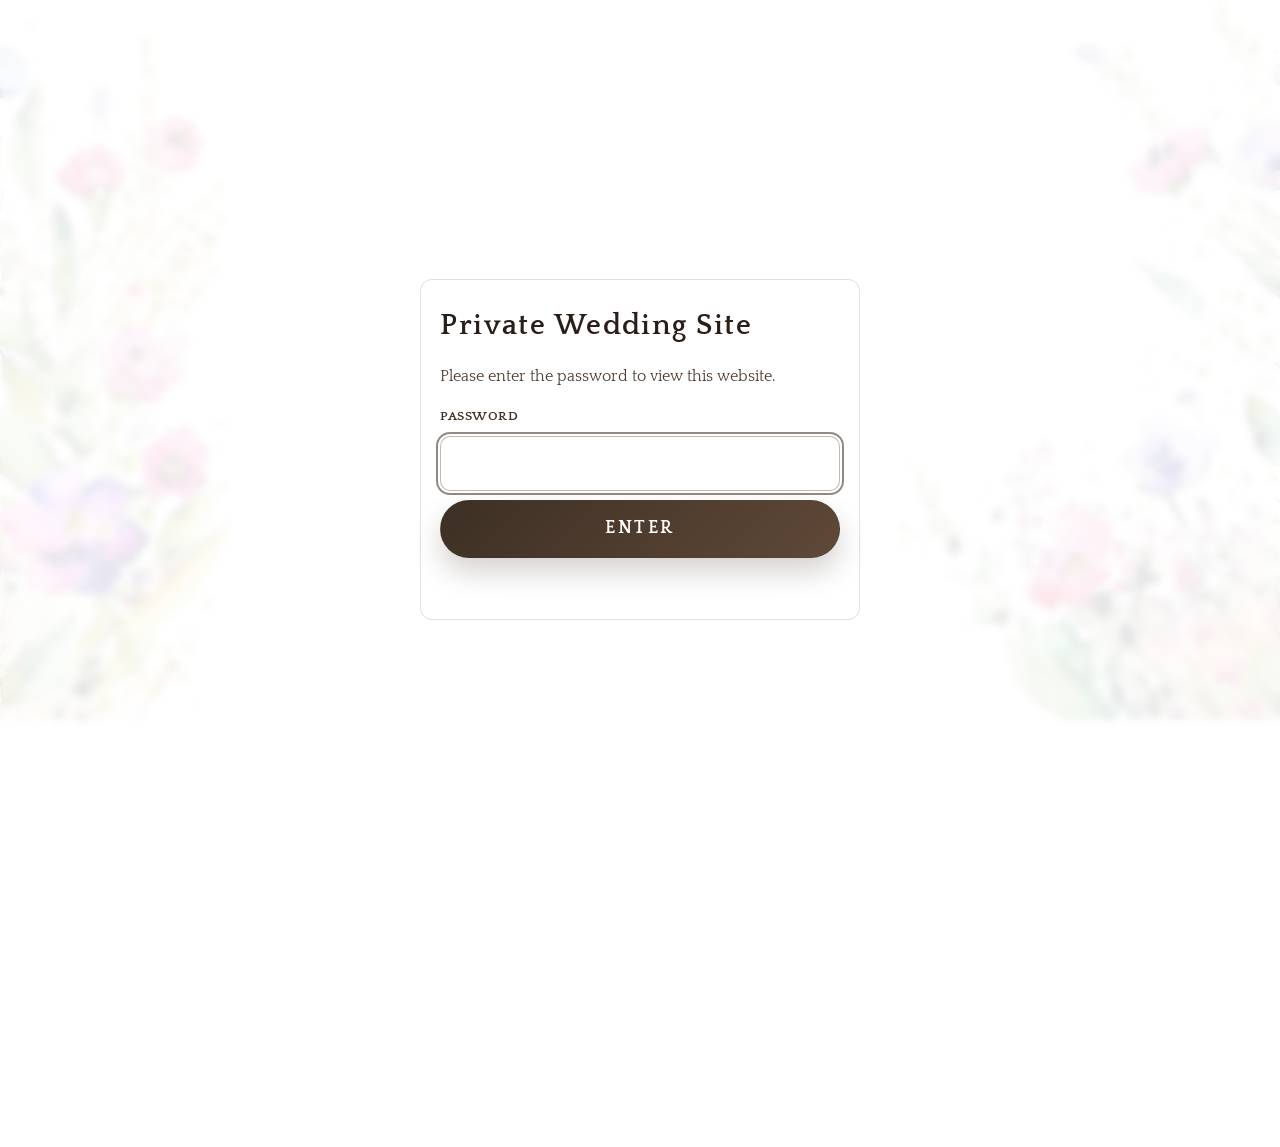
<file: index.html>
<!DOCTYPE html>
<html lang="en">
  <head>
    <meta charset="UTF-8" />
    <meta name="viewport" content="width=device-width, initial-scale=1.0" />
    <meta
      name="description"
      content="A modern wedding website for Jon and Elissa, ready to publish on GitHub Pages."
    />
    <title>Jon & Elissa | Wedding Website</title>
    <link rel="icon" href="assets/images/favicon.svg" type="image/svg+xml" />
    <link rel="preconnect" href="https://fonts.googleapis.com" />
    <link rel="preconnect" href="https://fonts.gstatic.com" crossorigin />
    <link
      href="https://fonts.googleapis.com/css2?family=Quattrocento:wght@400;700&display=swap"
      rel="stylesheet"
    />
    <link rel="stylesheet" href="assets/css/styles.css" />
  </head>
  <body>
    <script>
      document.documentElement.classList.add('auth-locked');
    </script>
    <noscript>
      <style>
        body > *:not(noscript) {
          display: none !important;
        }
      </style>
      <div class="password-gate-noscript">
        This site requires JavaScript to unlock. Please enable JavaScript and reload.
      </div>
    </noscript>
    <header class="site-header">
      <nav class="nav-bar" aria-label="Main navigation">
        <a class="brand mobile-hidden" href="index.html">Jon & Elissa</a>
        <button class="menu-toggle" aria-label="Toggle navigation" aria-expanded="false" aria-controls="primary-navigation">
          <span></span><span></span><span></span>
        </button>
        <div class="nav-links" id="primary-navigation">
          <a href="index.html">Home</a>
          <a href="https://www.zola.com/wedding/manage/guests/all" target="_blank" rel="noopener noreferrer">RSVP</a>
          <a href="travel.html">Travel</a>
          <a href="schedule.html">Schedule</a>
          <a href="registry.html">Registry</a>
          <a href="wedding-party.html">Wedding Party</a>
          <a href="our-story.html">Our Story</a>
          <a href="faq.html">FAQs</a>
        </div>
      </nav>
    </header>

    <main id="home">
      <section class="hero hero-minimal">
        <div class="hero-copy">
          <div class="hero-name-group">
            <p class="hero-intro">We welcome you to celebrate with us</p>
            <div class="hero-name-block">
              <h1 class="brand hero-name">JON</h1>
              <h1 class="brand hero-name">FRISCH</h1>
            </div>
            <p class="hero-and">and</p>
            <div class="hero-name-block">
              <h1 class="brand hero-name">ELISSA</h1>
              <h1 class="brand hero-name">BAMBERGER</h1>
            </div>
          </div>
          <p class="hero-date hero-scroll-reveal">February 27, 2028</p>
          <p class="hero-location hero-scroll-reveal">Fort Lauderdale, FL</p>
          <a class="hero-rsvp hero-scroll-reveal" href="https://www.zola.com/wedding/manage/guests/all" target="_blank" rel="noopener noreferrer">RSVP Now</a>
          <div class="countdown hero-scroll-reveal" id="countdown" aria-live="polite">
            <span class="countdown-line">0 years, 0 months, 0 days</span>
          </div>
        </div>
      </section>
    </main>

    <script src="assets/js/password-gate.js"></script>
    <script src="assets/js/main.js"></script>
  </body>
</html>
</file>
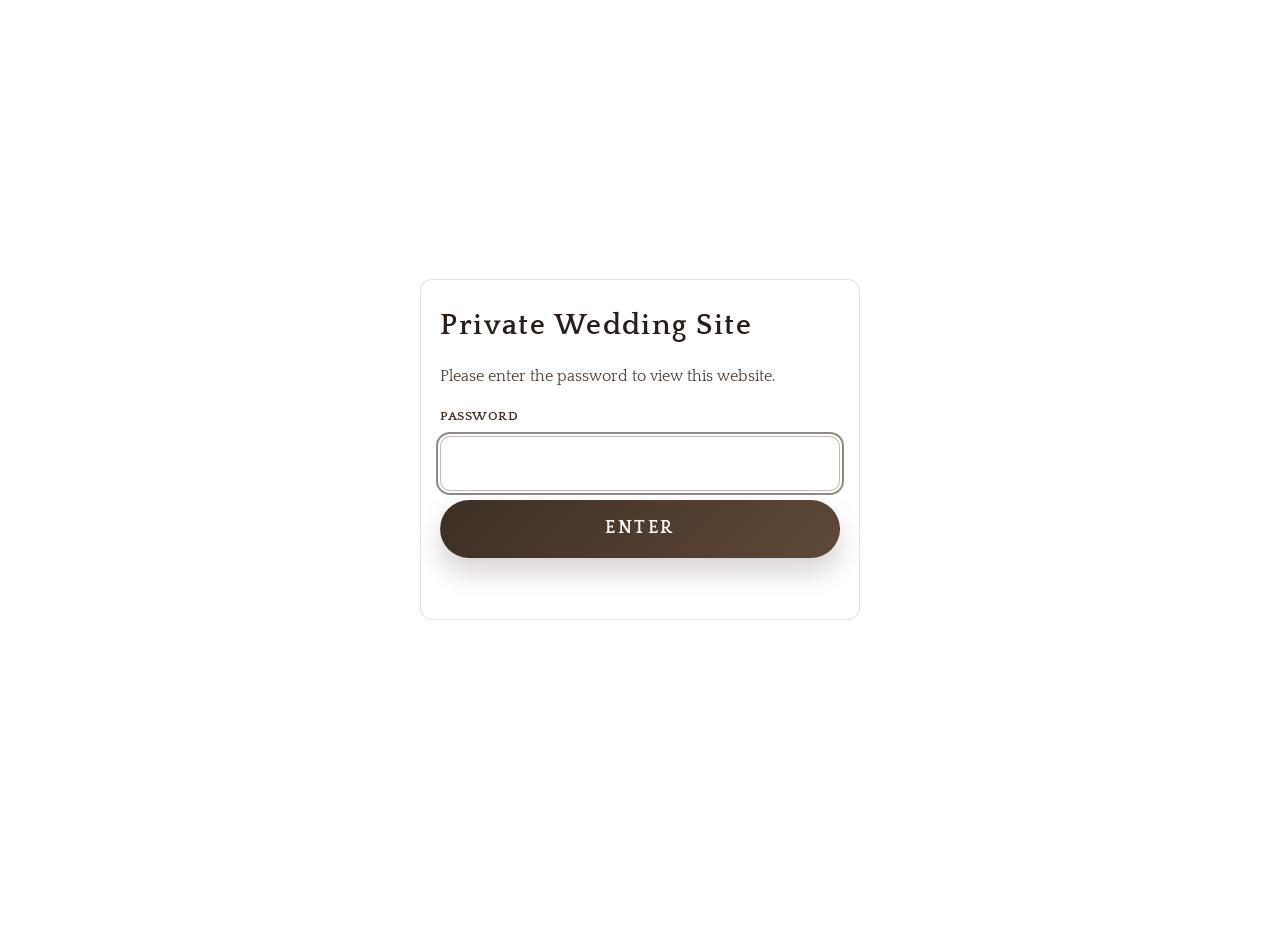
<file: faq.html>
<!DOCTYPE html>
<html lang="en">
	<head>
		<meta charset="UTF-8" />
		<meta name="viewport" content="width=device-width, initial-scale=1.0" />
		<meta
			name="description"
			content="Frequently asked questions about Jon and Elissa's wedding in Fort Lauderdale."
		/>
		<title>Jon & Elissa | FAQs</title>
		<link rel="icon" href="assets/images/favicon.svg" type="image/svg+xml" />
		<link rel="preconnect" href="https://fonts.googleapis.com" />
		<link rel="preconnect" href="https://fonts.gstatic.com" crossorigin />
		<link
			href="https://fonts.googleapis.com/css2?family=Quattrocento:wght@400;700&display=swap"
			rel="stylesheet"
		/>
		<link rel="stylesheet" href="assets/css/styles.css" />
	</head>
	<body class="faq-page">
		<script>
			document.documentElement.classList.add('auth-locked');
		</script>
		<noscript>
			<style>
				body > *:not(noscript) {
					display: none !important;
				}
			</style>
			<div class="password-gate-noscript">
				This site requires JavaScript to unlock. Please enable JavaScript and reload.
			</div>
		</noscript>
		<header class="site-header">
			<nav class="nav-bar" aria-label="Main navigation">
				<a class="brand mobile-hidden" href="index.html">Jon & Elissa</a>
				<button class="menu-toggle" aria-label="Toggle navigation" aria-expanded="false" aria-controls="primary-navigation">
					<span></span><span></span><span></span>
				</button>
				<div class="nav-links" id="primary-navigation">
					<a href="index.html">Home</a>
					<a href="https://www.zola.com/wedding/manage/guests/all" target="_blank" rel="noopener noreferrer">RSVP</a>
					<a href="travel.html">Travel</a>
          			<a href="schedule.html">Schedule</a>
					<a href="registry.html">Registry</a>
					<a href="wedding-party.html">Wedding Party</a>
					<a href="our-story.html">Our Story</a>
					<a class="active" href="faq.html" aria-current="page">FAQs</a>
				</div>
			</nav>
		</header>

		<main>
			<section class="faq-layout" aria-labelledby="faq-title">
				<header class="faq-header travel-animate-right">
					<p class="faq-eyebrow">A few helpful details</p>
					<h1 id="faq-title" class="faq-title">Frequently Asked Questions</h1>
					<p class="faq-intro">Everything you need to know for celebrating with us in Fort Lauderdale.</p>
				</header>

				<div class="faq-groups">
					<section class="faq-group travel-animate-left" aria-labelledby="faq-weekend-title">
						<h2 id="faq-weekend-title" class="faq-group-title">The weekend</h2>
						<details class="faq-item">
							<summary>When and where is the wedding?</summary>
							<p>We will celebrate on Sunday, February 27, 2028, in Fort Lauderdale, Florida. See the <a href="schedule.html">schedule</a> for the full day-of timeline and venue details.</p>
						</details>
						<details class="faq-item">
							<summary>What should I wear?</summary>
							<p>Cocktail attire is recommended. Choose lightweight fabrics for Florida's warm February days, and bring a light layer for cooler evenings.</p>
						</details>
						<details class="faq-item">
							<summary>Are children invited?</summary>
							<p>Yes, children are invited! We will also be offering a daycare service during the celebration for families who would like to use it.</p>
						</details>
					</section>

					<section class="faq-group travel-animate-right" aria-labelledby="faq-travel-title">
						<h2 id="faq-travel-title" class="faq-group-title">Travel &amp; logistics</h2>
						<details class="faq-item">
							<summary>Which airport should I fly into?</summary>
							<p>Fort Lauderdale-Hollywood International Airport (FLL) is the closest option, about 15 minutes from the venue. Miami International Airport (MIA) is a good backup and is about a 45-minute ride away. Visit <a href="travel.html">Travel</a> for booking links and hotel information.</p>
						</details>
						<details class="faq-item">
							<summary>Where should I stay?</summary>
							<p>We recommend the Fort Lauderdale Marriott Harbor Beach Resort &amp; Spa as a convenient home base for the weekend. You can find booking and directions on the <a href="travel.html">Travel</a> page.</p>
						</details>
						<details class="faq-item">
							<summary>How do I get to the venue?</summary>
							<p>Uber and Lyft are readily available throughout South Florida, making rideshare an easy option from either airport to the venue.</p>
						</details>
					</section>

					<section class="faq-group travel-animate-left" aria-labelledby="faq-rsvp-title">
						<h2 id="faq-rsvp-title" class="faq-group-title">RSVP &amp; gifts</h2>
						<details class="faq-item">
							<summary>How do I RSVP?</summary>
							<p>Please RSVP through our <a href="https://www.zola.com/wedding/manage/guests/all" target="_blank" rel="noopener noreferrer">Zola guest page</a>. We would appreciate your response as soon as you can.</p>
						</details>
						<details class="faq-item">
							<summary>Can I bring a plus-one?</summary>
							<p>Yes, plus-ones are welcome. Please notify Jon or Elissa ahead of time so we can plan accordingly.</p>
						</details>
						<details class="faq-item">
							<summary>Where are you registered?</summary>
							<p>Our registry details will be shared through our Zola guest page. Your presence is the best gift, and we are grateful for your thoughtfulness.</p>
						</details>
					</section>
				</div>
			</section>
		</main>

		<script src="assets/js/password-gate.js"></script>
		<script src="assets/js/main.js"></script>
	</body>
</html>
</file>
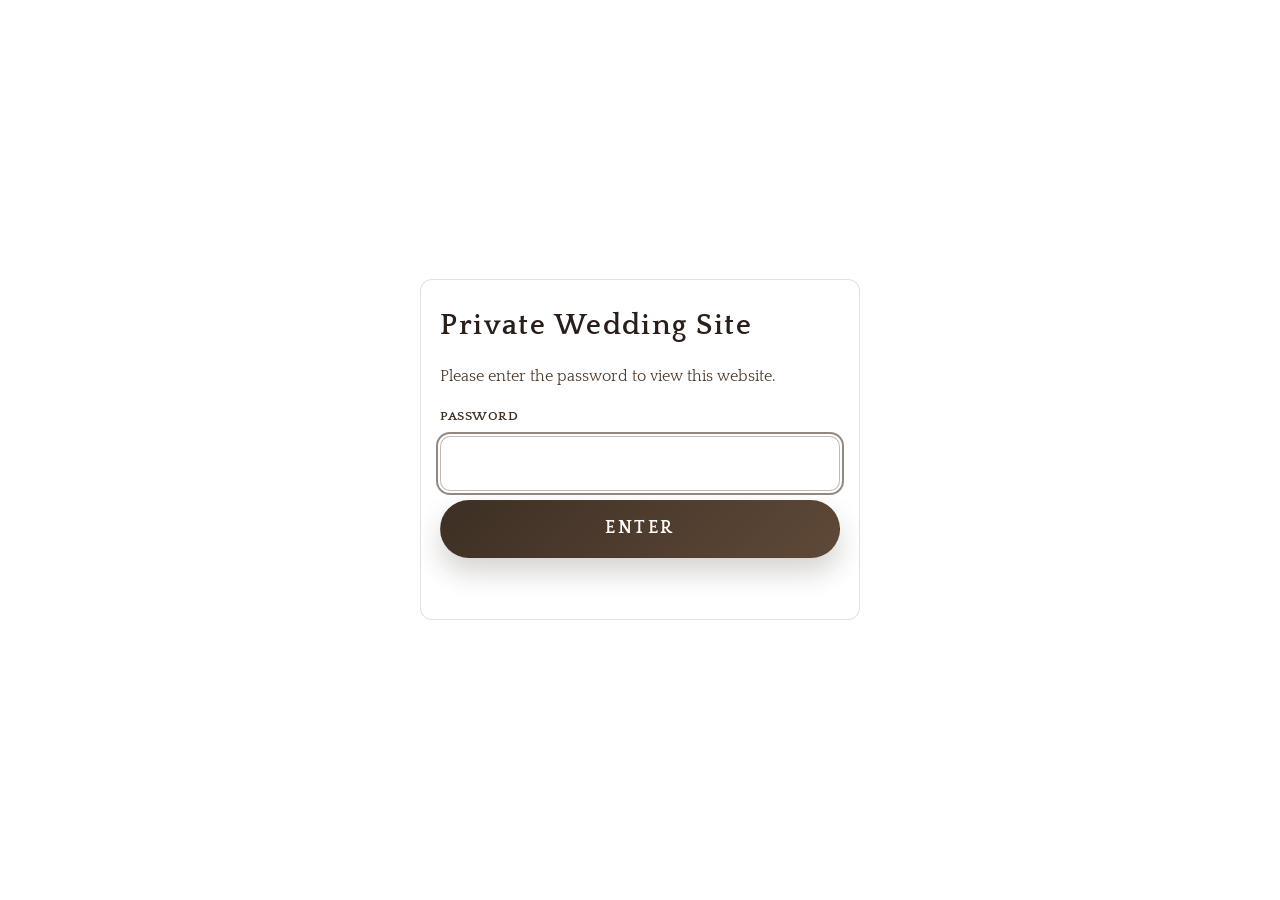
<file: our-story.html>
<!DOCTYPE html>
<html lang="en">
  <head>
    <meta charset="UTF-8" />
    <meta name="viewport" content="width=device-width, initial-scale=1.0" />
    <meta
      name="description"
      content="Our story for Jon and Elissa's wedding."
    />
    <title>Jon & Elissa | Our Story</title>
    <link rel="icon" href="assets/images/favicon.svg" type="image/svg+xml" />
    <link rel="preconnect" href="https://fonts.googleapis.com" />
    <link rel="preconnect" href="https://fonts.gstatic.com" crossorigin />
    <link
      href="https://fonts.googleapis.com/css2?family=Quattrocento:wght@400;700&display=swap"
      rel="stylesheet"
    />
    <link rel="stylesheet" href="assets/css/styles.css" />
  </head>
  <body class="faq-page">
    <script>
      document.documentElement.classList.add('auth-locked');
    </script>
    <noscript>
      <style>
        body > *:not(noscript) {
          display: none !important;
        }
      </style>
      <div class="password-gate-noscript">
        This site requires JavaScript to unlock. Please enable JavaScript and reload.
      </div>
    </noscript>
    <header class="site-header">
      <nav class="nav-bar" aria-label="Main navigation">
        <a class="brand mobile-hidden" href="index.html">Jon & Elissa</a>
        <button class="menu-toggle" aria-label="Toggle navigation" aria-expanded="false" aria-controls="primary-navigation">
          <span></span><span></span><span></span>
        </button>
        <div class="nav-links" id="primary-navigation">
          <a href="index.html">Home</a>
          <a href="https://www.zola.com/wedding/manage/guests/all" target="_blank" rel="noopener noreferrer">RSVP</a>
          <a href="travel.html">Travel</a>
          <a href="schedule.html">Schedule</a>
          <a href="registry.html">Registry</a>
          <a href="wedding-party.html">Wedding Party</a>
          <a class="active" href="our-story.html" aria-current="page">Our Story</a>
          <a href="faq.html">FAQs</a>
        </div>
      </nav>
    </header>

    <main>
      <section class="faq-layout" aria-labelledby="our-story-title">
        <header class="faq-header travel-animate-right">
          <h1 class="faq-title" id="our-story-title">Our Story Coming Soon</h1>
        </header>
      </section>
    </main>

    <script src="assets/js/password-gate.js"></script>
    <script src="assets/js/main.js"></script>
  </body>
</html>
</file>
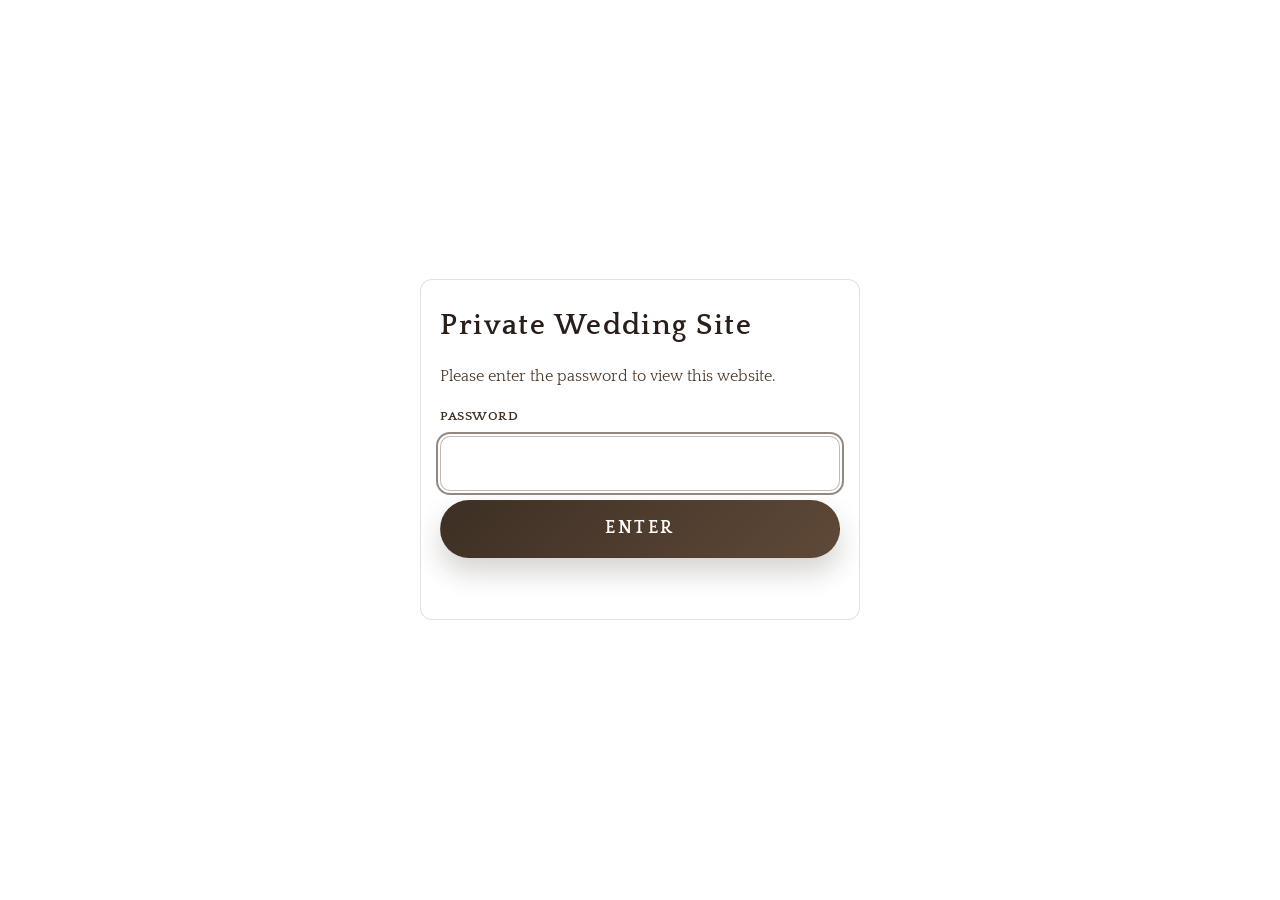
<file: registry.html>
<!DOCTYPE html>
<html lang="en">
  <head>
    <meta charset="UTF-8" />
    <meta name="viewport" content="width=device-width, initial-scale=1.0" />
    <meta
      name="description"
      content="Registry information for Jon and Elissa's wedding."
    />
    <title>Jon & Elissa | Registry</title>
    <link rel="icon" href="assets/images/favicon.svg" type="image/svg+xml" />
    <link rel="preconnect" href="https://fonts.googleapis.com" />
    <link rel="preconnect" href="https://fonts.gstatic.com" crossorigin />
    <link
      href="https://fonts.googleapis.com/css2?family=Quattrocento:wght@400;700&display=swap"
      rel="stylesheet"
    />
    <link rel="stylesheet" href="assets/css/styles.css" />
  </head>
  <body class="faq-page">
    <script>
      document.documentElement.classList.add('auth-locked');
    </script>
    <noscript>
      <style>
        body > *:not(noscript) {
          display: none !important;
        }
      </style>
      <div class="password-gate-noscript">
        This site requires JavaScript to unlock. Please enable JavaScript and reload.
      </div>
    </noscript>
    <header class="site-header">
      <nav class="nav-bar" aria-label="Main navigation">
        <a class="brand mobile-hidden" href="index.html">Jon & Elissa</a>
        <button class="menu-toggle" aria-label="Toggle navigation" aria-expanded="false" aria-controls="primary-navigation">
          <span></span><span></span><span></span>
        </button>
        <div class="nav-links" id="primary-navigation">
          <a href="index.html">Home</a>
          <a href="https://www.zola.com/wedding/manage/guests/all" target="_blank" rel="noopener noreferrer">RSVP</a>
          <a href="travel.html">Travel</a>
          <a href="schedule.html">Schedule</a>
          <a class="active" href="registry.html" aria-current="page">Registry</a>
          <a href="wedding-party.html">Wedding Party</a>
          <a href="our-story.html">Our Story</a>
          <a href="faq.html">FAQs</a>
        </div>
      </nav>
    </header>

    <main>
      <section class="faq-layout" aria-labelledby="registry-title">
        <header class="faq-header travel-animate-right">
          <h1 class="faq-title" id="registry-title">Registry Coming Soon</h1>
        </header>
      </section>
    </main>

    <script src="assets/js/password-gate.js"></script>
    <script src="assets/js/main.js"></script>
  </body>
</html>
</file>
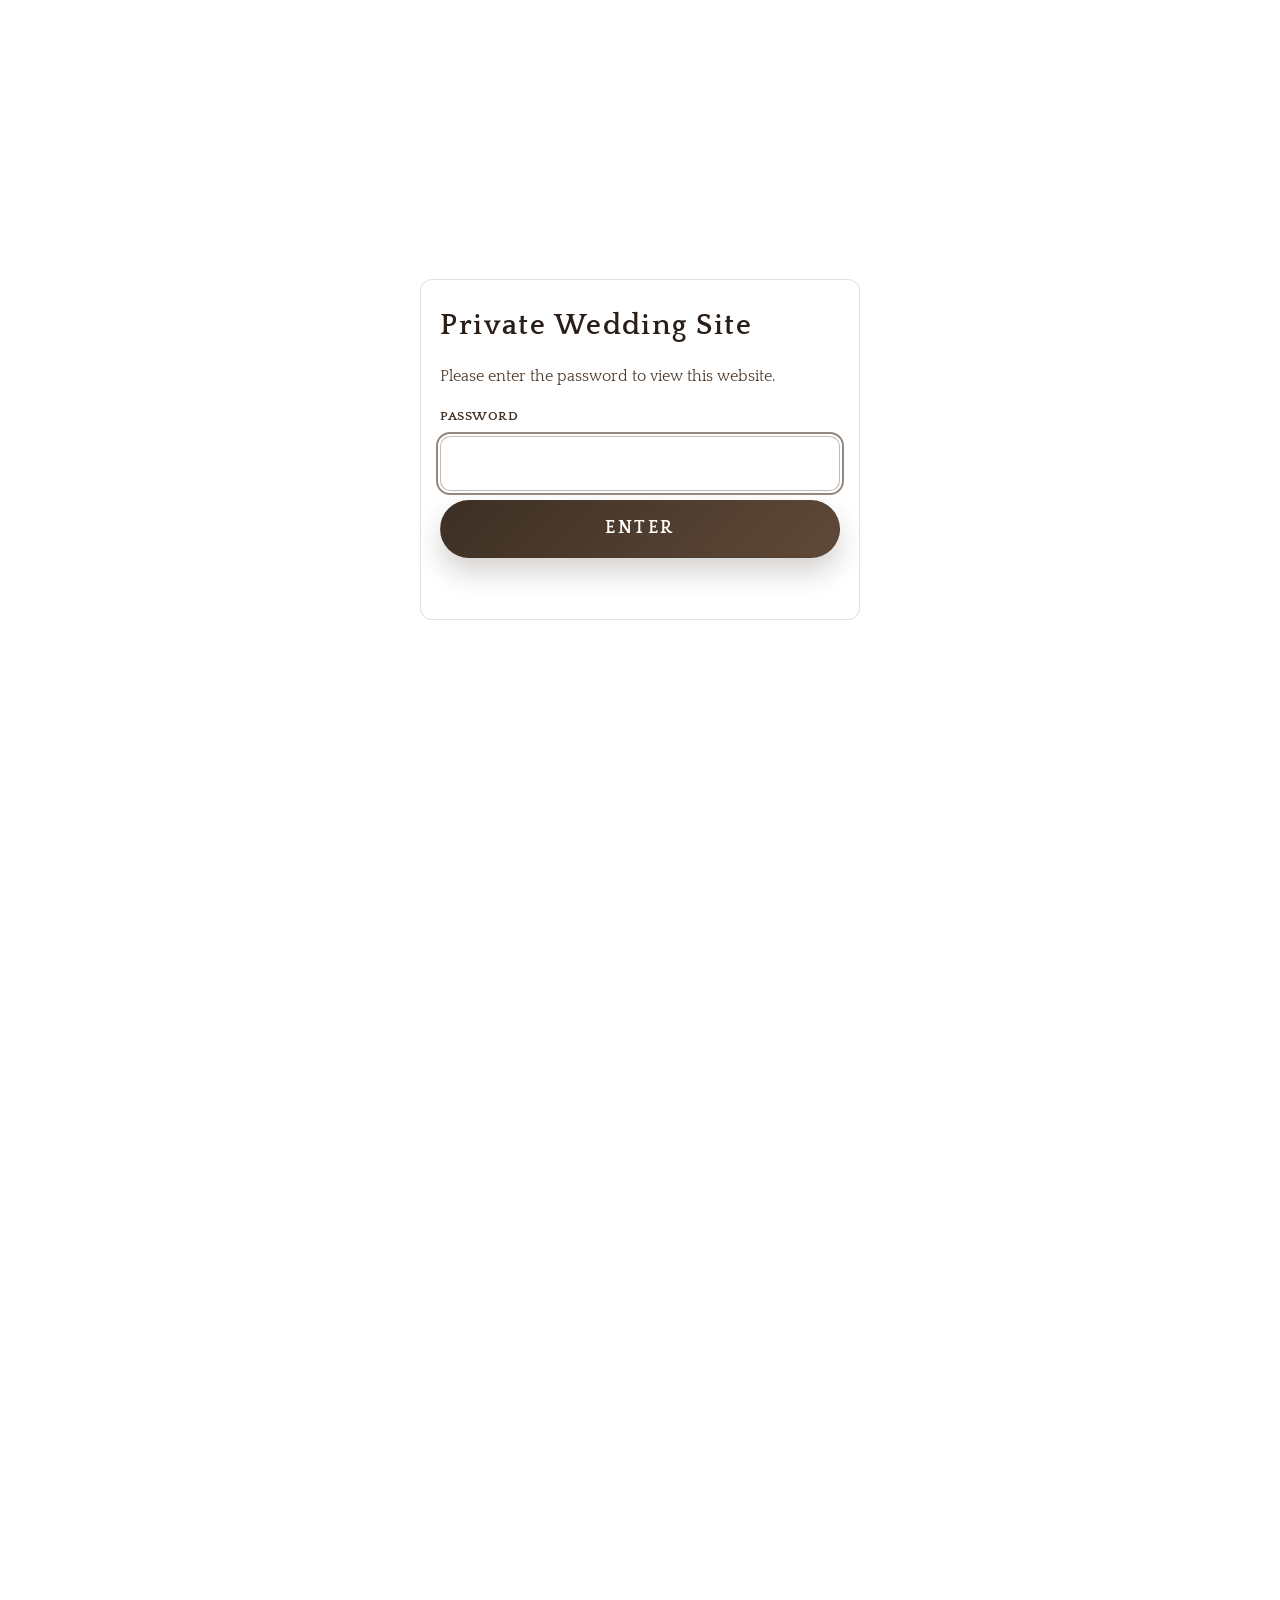
<file: schedule.html>
<!DOCTYPE html>
<html lang="en">
	<head>
		<meta charset="UTF-8" />
		<meta name="viewport" content="width=device-width, initial-scale=1.0" />
		<meta
			name="description"
			content="Wedding schedule for Jon and Elissa's celebration in Fort Lauderdale."
		/>
		<title>Jon & Elissa | Schedule</title>
		<link rel="icon" href="assets/images/favicon.svg" type="image/svg+xml" />
		<link rel="preconnect" href="https://fonts.googleapis.com" />
		<link rel="preconnect" href="https://fonts.gstatic.com" crossorigin />
		<link
			href="https://fonts.googleapis.com/css2?family=Quattrocento:wght@400;700&display=swap"
			rel="stylesheet"
		/>
		<link rel="stylesheet" href="assets/css/styles.css" />
	</head>
	<body class="schedule-page">
		<script>
			document.documentElement.classList.add('auth-locked');
		</script>
		<noscript>
			<style>
				body > *:not(noscript) {
					display: none !important;
				}
			</style>
			<div class="password-gate-noscript">
				This site requires JavaScript to unlock. Please enable JavaScript and reload.
			</div>
		</noscript>
		<header class="site-header">
			<nav class="nav-bar" aria-label="Main navigation">
				<a class="brand mobile-hidden" href="index.html">Jon & Elissa</a>
				<button class="menu-toggle" aria-label="Toggle navigation" aria-expanded="false" aria-controls="primary-navigation">
					<span></span><span></span><span></span>
				</button>
				<div class="nav-links" id="primary-navigation">
					<a href="index.html">Home</a>
					<a href="https://www.zola.com/wedding/manage/guests/all" target="_blank" rel="noopener noreferrer">RSVP</a>
					<a href="travel.html">Travel</a>
					<a class="active" href="schedule.html">Schedule</a>
					<a href="registry.html">Registry</a>
					<a href="wedding-party.html">Wedding Party</a>
					<a href="our-story.html">Our Story</a>
					<a href="faq.html">FAQs</a>
				</div>
			</nav>
		</header>

		<main>
			<section class="schedule-layout" aria-labelledby="schedule-title">
				<header class="schedule-header">
					<h1 class="schedule-date" id="schedule-title">Sunday, February 27, 2028</h1>
					<div class="travel-book-actions schedule-header-actions">
						<a
							class="travel-book-link schedule-header-button schedule-header-button-left"
							href="assets/calendar/jon-and-elissa-wedding.ics"
							download
						>
							Add to calendar
						</a>
						<a
							class="travel-book-link travel-book-link-secondary schedule-header-button schedule-header-button-right"
							href="https://maps.app.goo.gl/bjirPPYMSmVx8HsV9"
							target="_blank"
							rel="noopener noreferrer"
						>
							Directions to Venue
						</a>
					</div>
				</header>

				<div class="schedule-list" role="list">
					<article class="schedule-event" role="listitem">
						<img class="schedule-event-icon" src="assets/images/cocktail.webp" alt="Cocktail hour placeholder image" />
						<div class="schedule-event-content">
							<h2 class="schedule-event-title">Cocktail Hour / Guests Arrive</h2>
							<p class="schedule-event-time">5:00 pm - 5:45 pm</p>
						</div>
					</article>

					<article class="schedule-event" role="listitem">
						<img class="schedule-event-icon" src="assets/images/chuppah.webp" alt="Ceremony placeholder image" />
						<div class="schedule-event-content">
							<h2 class="schedule-event-title">Ceremony</h2>
							<p class="schedule-event-time">6:00 pm - 6:45 pm</p>
						</div>
					</article>

					<article class="schedule-event" role="listitem">
						<img class="schedule-event-icon" src="assets/images/reception.webp" alt="Reception" />
						<div class="schedule-event-content">
							<h2 class="schedule-event-title">Reception</h2>
							<p class="schedule-event-time">7:00 pm - 9:00 pm</p>
						</div>
					</article>

					<article class="schedule-event" role="listitem">
						<img class="schedule-event-icon" src="assets/images/party.webp" alt="Party" />
						<div class="schedule-event-content">
							<h2 class="schedule-event-title">Party</h2>
							<p class="schedule-event-time">9:00 pm - 11:00 pm</p>
						</div>
					</article>

					<article class="schedule-event" role="listitem">
						<img class="schedule-event-icon" src="assets/images/afterparty.2.webp" alt="After party placeholder image" />
						<div class="schedule-event-content">
							<h2 class="schedule-event-title">After Party</h2>
							<p class="schedule-event-time">11:00 pm - 1:00 am</p>
						</div>
					</article>
				</div>
			</section>
		</main>

		<script src="assets/js/password-gate.js"></script>
		<script src="assets/js/main.js"></script>
	</body>
</html>
</file>
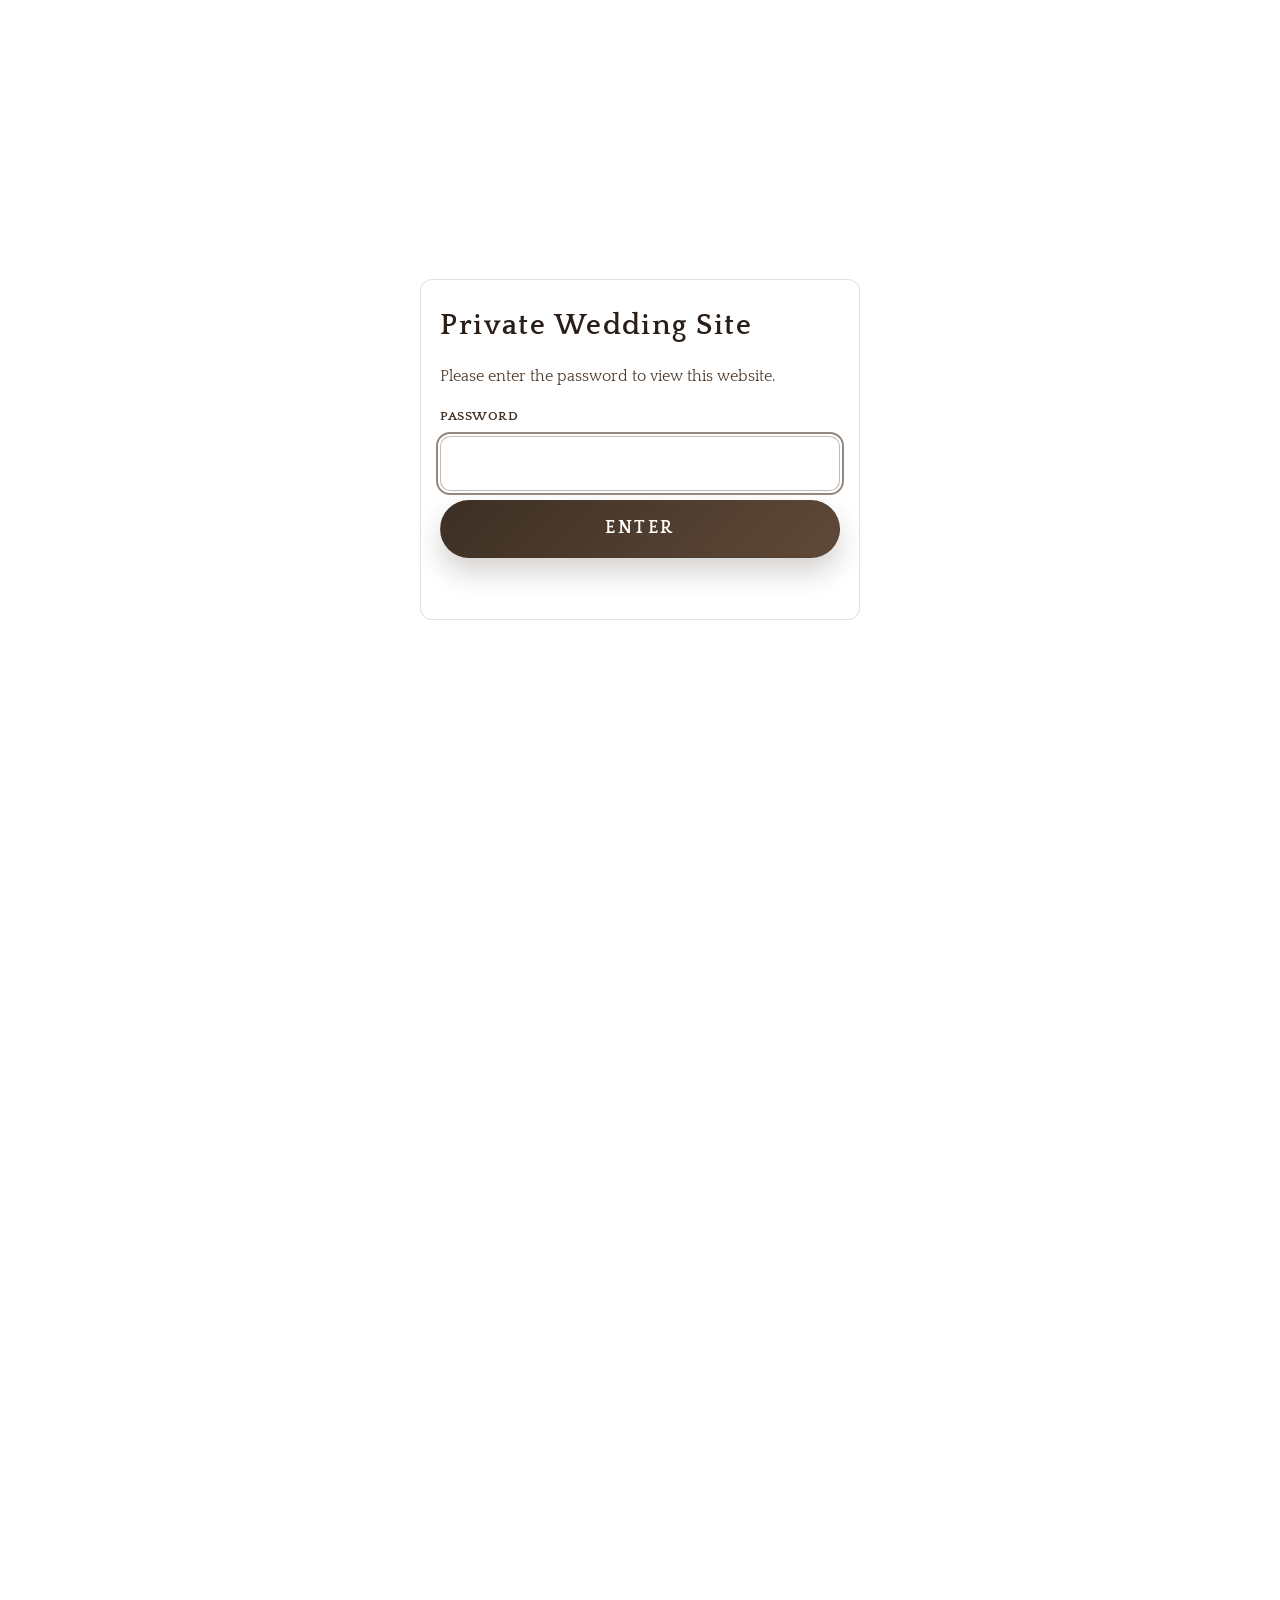
<file: travel.html>
<!DOCTYPE html>
<html lang="en">
	<head>
		<meta charset="UTF-8" />
		<meta name="viewport" content="width=device-width, initial-scale=1.0" />
		<meta
			name="description"
			content="Travel details for Jon and Elissa's wedding in Fort Lauderdale."
		/>
		<title>Jon & Elissa | Travel</title>
		<link rel="icon" href="assets/images/favicon.svg" type="image/svg+xml" />
		<link rel="preconnect" href="https://fonts.googleapis.com" />
		<link rel="preconnect" href="https://fonts.gstatic.com" crossorigin />
		<link
			href="https://fonts.googleapis.com/css2?family=Quattrocento:wght@400;700&display=swap"
			rel="stylesheet"
		/>
		<link rel="stylesheet" href="assets/css/styles.css" />
	</head>
	<body class="travel-page">
		<script>
			document.documentElement.classList.add('auth-locked');
		</script>
		<noscript>
			<style>
				body > *:not(noscript) {
					display: none !important;
				}
			</style>
			<div class="password-gate-noscript">
				This site requires JavaScript to unlock. Please enable JavaScript and reload.
			</div>
		</noscript>
		<header class="site-header">
			<nav class="nav-bar" aria-label="Main navigation">
				<a class="brand mobile-hidden" href="index.html">Jon & Elissa</a>
				<button class="menu-toggle" aria-label="Toggle navigation" aria-expanded="false" aria-controls="primary-navigation">
					<span></span><span></span><span></span>
				</button>
				<div class="nav-links" id="primary-navigation">
					<a href="index.html">Home</a>
					<a href="https://www.zola.com/wedding/manage/guests/all" target="_blank" rel="noopener noreferrer">RSVP</a>
					<a class="active" href="travel.html">Travel</a>
          			<a href="schedule.html">Schedule</a>
					<a href="registry.html">Registry</a>
					<a href="wedding-party.html">Wedding Party</a>
					<a href="our-story.html">Our Story</a>
					<a href="faq.html">FAQs</a>
				</div>
			</nav>
		</header>

		<main>
			<section class="travel-layout" aria-labelledby="travel-title">
				<div class="travel-card">
					<img class="travel-plane travel-animate-left" src="assets/images/airplane.webp" alt="Airplane in flight" />
					<h1 id="travel-title" class="travel-title travel-animate-right">Flights</h1>
					<p class="travel-lead travel-animate-left">We recommend flying into Fort Lauderdale-Hollywood International Airport (FLL), just a quick 15-minute Uber or Lyft to the venue.</p>

					<div class="travel-book-actions">
						<a
							class="travel-book-link travel-animate-right"
							href="https://www.google.com/travel/flights?hl=en&q=Flights%20to%20FLL"
							target="_blank"
							rel="noopener noreferrer"
							aria-label="Book flights to Fort Lauderdale-Hollywood International Airport"
						>
							Book Flights to FLL
						</a>
						<p class="travel-alt travel-animate-left">If FLL is limited or pricey, Miami International Airport (MIA) is a great backup and about a 45-minute ride to the venue.</p>
						<a
							class="travel-book-link travel-book-link-secondary travel-animate-right"
							href="https://www.google.com/travel/flights?hl=en&q=Flights%20to%20MIA"
							target="_blank"
							rel="noopener noreferrer"
							aria-label="Book flights to Miami International Airport"
						>
							Book Flights to MIA
						</a>
					</div>
				</div>

				<div class="travel-card hotels-section" aria-labelledby="hotels-title">
					<img class="travel-plane travel-animate-left" src="assets/images/hotel.webp" alt="Fort Lauderdale Marriott Harbor Beach Resort and Spa" />
					<h2 id="hotels-title" class="travel-title travel-animate-right">Hotels</h2>
					<p class="travel-lead travel-animate-left">For an easy and stress-free stay, we recommend Fort Lauderdale Marriott Harbor Beach Resort &amp; Spa. It is close by and a great home base for the weekend.</p>

					<div class="travel-book-actions">
						<a
							class="travel-book-link travel-animate-right"
							href="https://www.marriott.com/en-us/hotels/fllsb-fort-lauderdale-marriott-harbor-beach-resort-and-spa/overview/"
							target="_blank"
							rel="noopener noreferrer"
							aria-label="Book Fort Lauderdale Marriott Harbor Beach Resort and Spa"
						>
							Book Marriott
						</a>
						<a
							class="travel-book-link travel-book-link-secondary travel-animate-right"
							href="https://maps.app.goo.gl/bjirPPYMSmVx8HsV9"
							target="_blank"
							rel="noopener noreferrer"
							aria-label="Get directions to Fort Lauderdale Marriott Harbor Beach Resort and Spa"
						>
							Directions to Marriott
						</a>
					</div>
				</div>
			</section>
		</main>

		<script src="assets/js/password-gate.js"></script>
		<script src="assets/js/main.js"></script>
	</body>
</html>
</file>
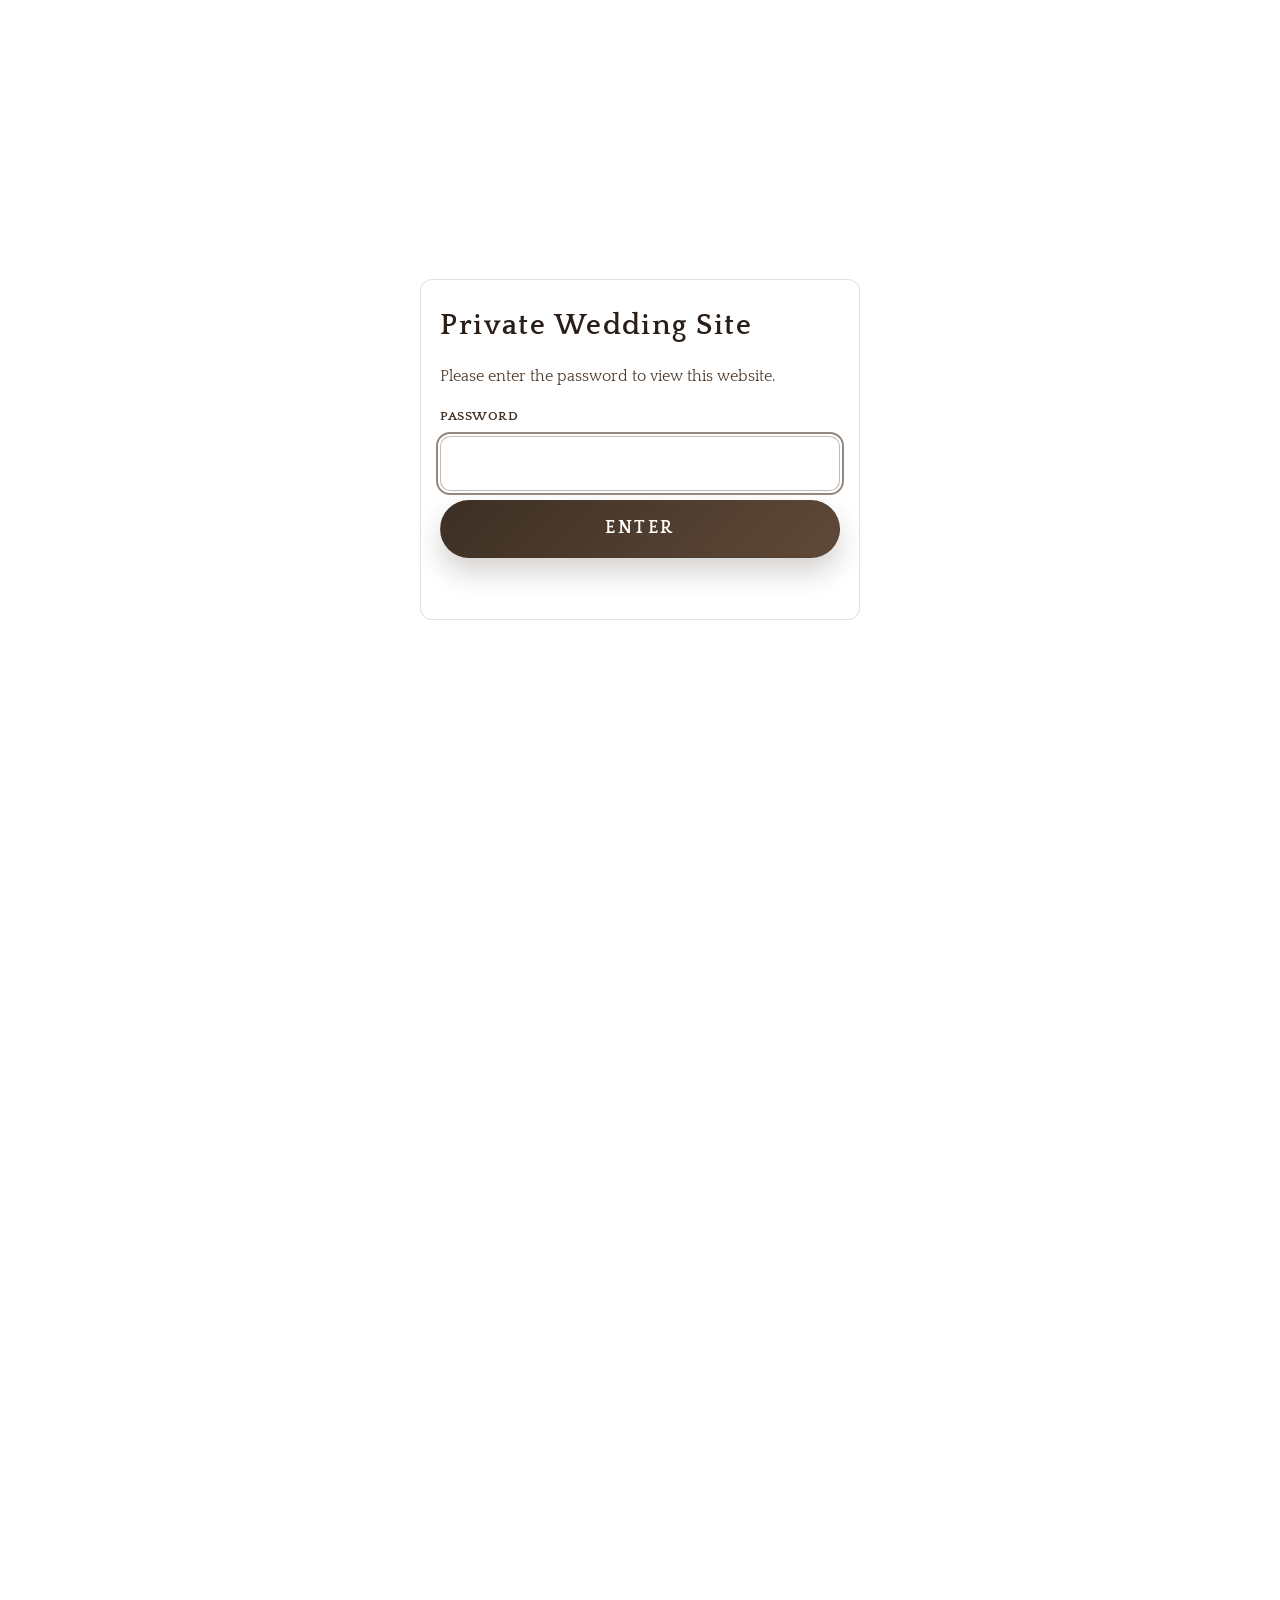
<file: wedding-party.html>
<!DOCTYPE html>
<html lang="en">
  <head>
    <meta charset="UTF-8" />
    <meta name="viewport" content="width=device-width, initial-scale=1.0" />
    <meta
      name="description"
      content="Wedding party page for Jon and Elissa's wedding website."
    />
    <title>Jon & Elissa | Wedding Party</title>
    <link rel="icon" href="assets/images/favicon.svg" type="image/svg+xml" />
    <link rel="preconnect" href="https://fonts.googleapis.com" />
    <link rel="preconnect" href="https://fonts.gstatic.com" crossorigin />
    <link
      href="https://fonts.googleapis.com/css2?family=Quattrocento:wght@400;700&display=swap"
      rel="stylesheet"
    />
    <link rel="stylesheet" href="assets/css/styles.css" />
  </head>
  <body class="party-page">
    <script>
      document.documentElement.classList.add('auth-locked');
    </script>
    <noscript>
      <style>
        body > *:not(noscript) {
          display: none !important;
        }
      </style>
      <div class="password-gate-noscript">
        This site requires JavaScript to unlock. Please enable JavaScript and reload.
      </div>
    </noscript>
    <header class="site-header">
      <nav class="nav-bar" aria-label="Main navigation">
        <a class="brand mobile-hidden" href="index.html">Jon & Elissa</a>
        <button class="menu-toggle" aria-label="Toggle navigation" aria-expanded="false" aria-controls="primary-navigation">
          <span></span><span></span><span></span>
        </button>
        <div class="nav-links" id="primary-navigation">
          <a href="index.html">Home</a>
          <a href="https://www.zola.com/wedding/manage/guests/all" target="_blank" rel="noopener noreferrer">RSVP</a>
          <a href="travel.html">Travel</a>
          <a href="schedule.html">Schedule</a>
          <a href="registry.html">Registry</a>
          <a href="wedding-party.html">Wedding Party</a>
          <a href="our-story.html">Our Story</a>
          <a href="faq.html">FAQs</a>
        </div>
      </nav>
    </header>

    <main>
      <section class="wedding-party-page" id="party" aria-labelledby="wedding-party-title">
        <h1 class="sr-only" id="wedding-party-title">Wedding Party</h1>
        <div class="party-grid" role="list">
          <article class="party-person" role="listitem">
            <h2 class="party-name">
              <a class="party-name-link" href="#" data-name="JON FRISCH" data-role="Groom" data-bio="Jon is a thoughtful and joyful part of the celebration, bringing warmth, humor, and steady support to every moment.">
                <span class="party-name-line">JON</span><span class="party-name-line">FRISCH</span>
              </a>
            </h2>
            <p class="party-role">Groom</p>
          </article>
          <article class="party-person" role="listitem">
            <h2 class="party-name">
              <a class="party-name-link" href="#" data-name="ELISSA BAMBERGER" data-role="Bride" data-bio="Elissa brings kindness, humor, and heart to every part of this celebration, making each moment feel joyful and meaningful.">
                <span class="party-name-line">ELISSA</span><span class="party-name-line">BAMBERGER</span>
              </a>
            </h2>
            <p class="party-role">Bride</p>
          </article>
          <article class="party-person" role="listitem">
            <h2 class="party-name">
              <a class="party-name-link" href="#" data-name="SPENCER MCDONALD" data-role="Best Man" data-bio="Spencer is a loyal friend and steady presence, always ready with support, laughter, and great energy for the people he loves.">
                <span class="party-name-line">SPENCER</span><span class="party-name-line">MCDONALD</span>
              </a>
            </h2>
            <p class="party-role">Best Man</p>
          </article>
          <article class="party-person" role="listitem">
            <h2 class="party-name">
              <a class="party-name-link" href="#" data-name="EMMA REESER" data-role="Maid of Honor" data-bio="Emma brings bright spirit and genuine care, always showing up with thoughtful support and contagious enthusiasm.">
                <span class="party-name-line">EMMA</span><span class="party-name-line">REESER</span>
              </a>
            </h2>
            <p class="party-role">Maid of Honor</p>
          </article>
          <article class="party-person" role="listitem">
            <h2 class="party-name">
              <a class="party-name-link" href="#" data-name="DAVID FRISCH" data-role="Groomsmen" data-bio="David is a calm and generous presence, known for his loyalty and his ability to make everyone around him feel at ease.">
                <span class="party-name-line">DAVID</span><span class="party-name-line">FRISCH</span>
              </a>
            </h2>
            <p class="party-role">Groomsmen</p>
          </article>
          <article class="party-person" role="listitem">
            <h2 class="party-name">
              <a class="party-name-link" href="#" data-name="SARAH SANNER" data-role="Bridesmaid" data-bio="Sarah is thoughtful and uplifting, bringing warmth, humor, and unwavering friendship to the celebration.">
                <span class="party-name-line">SARAH</span><span class="party-name-line">SANNER</span>
              </a>
            </h2>
            <p class="party-role">Bridesmaid</p>
          </article>
          <article class="party-person" role="listitem">
            <h2 class="party-name">
              <a class="party-name-link" href="#" data-name="BRIAN FRISCH" data-role="Groomsmen" data-bio="Brian is dependable, funny, and warm-hearted, bringing calm confidence and joy to every gathering.">
                <span class="party-name-line">BRIAN</span><span class="party-name-line">FRISCH</span>
              </a>
            </h2>
            <p class="party-role">Groomsmen</p>
          </article>
          <article class="party-person" role="listitem">
            <h2 class="party-name">
              <a class="party-name-link" href="#" data-name="ALYSSA LURIE" data-role="Bridesmaid" data-bio="Alyssa brings warmth, thoughtfulness, and a joyful spirit to every gathering, making the people around her feel cared for and celebrated.">
                <span class="party-name-line">ALYSSA</span><span class="party-name-line">LURIE</span>
              </a>
            </h2>
            <p class="party-role">Bridesmaid</p>
          </article>
          <article class="party-person" role="listitem">
            <h2 class="party-name">
              <a class="party-name-link" href="#" data-name="RYAN KARLI" data-role="Groomsmen" data-bio="Ryan is a great friend with big energy and a generous spirit, always helping create memorable moments.">
                <span class="party-name-line">RYAN</span><span class="party-name-line">KARLI</span>
              </a>
            </h2>
            <p class="party-role">Groomsmen</p>
          </article>
          <article class="party-person" role="listitem">
            <h2 class="party-name">
              <a class="party-name-link" href="#" data-name="JAMIE ROBINSON" data-role="Bridesmaid" data-bio="Jamie is kind, joyful, and deeply caring, adding heart and positivity to every room she enters.">
                <span class="party-name-line">JAMIE</span><span class="party-name-line">ROBINSON</span>
              </a>
            </h2>
            <p class="party-role">Bridesmaid</p>
          </article>
          <article class="party-person" role="listitem">
            <h2 class="party-name">
              <a class="party-name-link" href="#" data-name="IAN BOURNELIS" data-role="Groomsmen" data-bio="Ian is thoughtful, reliable, and fun to be around, bringing steady support and great humor to the wedding party.">
                <span class="party-name-line">IAN</span><span class="party-name-line">BOURNELIS</span>
              </a>
            </h2>
            <p class="party-role">Groomsmen</p>
          </article>
          <article class="party-person" role="listitem">
            <h2 class="party-name">
              <a class="party-name-link" href="#" data-name="ROSA LASTNAME" data-role="Bridesmaid" data-bio="Rosa is warm, supportive, and thoughtful, bringing calm confidence and kindness wherever she goes.">
                <span class="party-name-line">ROSA</span><span class="party-name-line">LASTNAME</span>
              </a>
            </h2>
            <p class="party-role">Bridesmaid</p>
          </article>
          <article class="party-person" role="listitem">
            <h2 class="party-name">
              <a class="party-name-link" href="#" data-name="MICHAEL KARALEWICH" data-role="Groomsmen" data-bio="Michael is dependable and full of good humor, always bringing encouragement and a welcoming spirit.">
                <span class="party-name-line">MICHAEL</span><span class="party-name-line">KARALEWICH</span>
              </a>
            </h2>
            <p class="party-role">Groomsmen</p>
          </article>
          <article class="party-person" role="listitem">
            <h2 class="party-name">
              <a class="party-name-link" href="#" data-name="MAYRA BACA" data-role="Bridesmaid" data-bio="Mayra brings warmth, grace, and genuine kindness, making every moment feel joyful and full of love.">
                <span class="party-name-line">MAYRA</span><span class="party-name-line">BACA</span>
              </a>
            </h2>
            <p class="party-role">Bridesmaid</p>
          </article>
          <article class="party-person" role="listitem">
            <h2 class="party-name">
              <a class="party-name-link" href="#" data-name="SEBASTIAN OLAVARRIA" data-role="Groomsmen" data-bio="Sebastian is loyal, upbeat, and generous, always ready to celebrate with heart and great company.">
                <span class="party-name-line">SEBASTIAN</span><span class="party-name-line">OLAVARRIA</span>
              </a>
            </h2>
            <p class="party-role">Groomsmen</p>
          </article>
          <article class="party-person" role="listitem">
            <h2 class="party-name">
              <a class="party-name-link" href="#" data-name="MELISSA BEHRER" data-role="Bridesmaid" data-bio="Melissa is warm, supportive, and thoughtful, bringing calm confidence and kindness wherever she goes.">
                <span class="party-name-line">MELISSA</span><span class="party-name-line">BEHRER</span>
              </a>
            </h2>
            <p class="party-role">Bridesmaid</p>
          </article>
          <article class="party-person" role="listitem">
            <h2 class="party-name">
              <a class="party-name-link" href="#" data-name="VIJAY BATISH" data-role="Groomsmen" data-bio="Vijay is thoughtful, dependable, and fun, known for his generous friendship and great presence.">
                <span class="party-name-line">VIJAY</span><span class="party-name-line">BATISH</span>
              </a>
            </h2>
            <p class="party-role">Groomsmen</p>
          </article>
          <article class="party-person" role="listitem">
            <h2 class="party-name">
              <a class="party-name-link" href="#" data-name="YAMIN KO" data-role="Bridesmaid" data-bio="Yamin is creative, thoughtful, and warm, bringing positivity and grace to every celebration.">
                <span class="party-name-line">YAMIN</span><span class="party-name-line">KO</span>
              </a>
            </h2>
            <p class="party-role">Bridesmaid</p>
          </article>
          <article class="party-person" role="listitem">
            <h2 class="party-name">
              <a class="party-name-link" href="#" data-name="ERIK ARFVIDSON" data-role="Groomsmen" data-bio="Erik is a supportive and easygoing friend, bringing warmth, laughter, and steady encouragement to the celebration.">
                <span class="party-name-line">ERIK</span><span class="party-name-line">ARFVIDSON</span>
              </a>
            </h2>
            <p class="party-role">Groomsmen</p>
          </article>
          <article class="party-person party-person-empty" aria-hidden="true">
            <h2 class="party-name">&nbsp;</h2>
            <p class="party-role">&nbsp;</p>
          </article>
          <article class="party-person party-person-empty" aria-hidden="true">
            <h2 class="party-name">&nbsp;</h2>
            <p class="party-role">&nbsp;</p>
          </article>
          <article class="party-person party-person-empty" aria-hidden="true">
            <h2 class="party-name">&nbsp;</h2>
            <p class="party-role">&nbsp;</p>
          </article>
        </div>
      </section>
    </main>

    <div class="party-modal" id="party-modal" hidden>
      <div class="party-modal-dialog" role="dialog" aria-modal="true" aria-labelledby="party-modal-title">
        <button class="party-modal-close" type="button" aria-label="Close biography">×</button>
        <div class="party-modal-visual" aria-hidden="true">
          <span>Photo</span>
        </div>
        <div class="party-modal-content">
          <p class="party-modal-role" id="party-modal-role"></p>
          <h3 class="party-modal-title" id="party-modal-title"></h3>
          <p class="party-modal-bio" id="party-modal-bio"></p>
        </div>
      </div>
    </div>

    <script src="assets/js/password-gate.js"></script>
    <script src="assets/js/main.js"></script>
  </body>
</html>
</file>
<file: assets/css/styles.css>
/* -----------------------------------------------------
   Theme variables
   ----------------------------------------------------- */
:root {
  --bg: #f7f1e8;
  --surface: rgba(255, 250, 245, 0.95);
  --surface-strong: #fffdf9;
  --ink: #2e2722;
  --muted: #6a6259;
  --accent: #4d3b2d;
  --accent-soft: #9e7f64;
  --border: rgba(77, 59, 45, 0.15);
  --header-height: 84px;
  --frame-width: clamp(100px, 50vw, 500px);
}

/* -----------------------------------------------------
   Global reset + base styles
   ----------------------------------------------------- */
* {
  box-sizing: border-box;
}

html {
  font-size: 16px;
  scroll-behavior: smooth;
  overflow-x: hidden;
}

body {
  margin: 0;
  font-family: "Quattrocento", Georgia, serif;
  font-size: 1.1rem;
  color: var(--ink);
  background: #ffffff;
  background-color: #ffffff;
  background-image: url("../images/watercolor-floral-border-bouquet.desktop.webp");
  background-position: center top;
  background-repeat: no-repeat;
  background-size: 100% auto;
  background-attachment: scroll;
  line-height: 1.7;
  position: relative;
  min-height: 100vh;
  overflow-x: hidden;
}

body > * {
  position: relative;
  z-index: 1;
}

html.auth-locked,
body.auth-locked {
  height: 100%;
  overflow: hidden;
  overscroll-behavior: none;
}

body.auth-locked {
  position: fixed;
  left: 0;
  right: 0;
  width: 100%;
}

body.auth-locked > *:not(.password-gate-overlay):not(script):not(noscript) {
  visibility: hidden;
  pointer-events: none;
}

body.auth-locked * {
  animation: none !important;
}

a {
  color: inherit;
  text-decoration: none;
}

/* -----------------------------------------------------
   Header + navigation
   ----------------------------------------------------- */
.site-header {
  position: relative;
  top: auto;
  z-index: 30;
  padding: 1rem 0;
  background: transparent;
  box-shadow: none;
  border-bottom: none;
}

.nav-bar {
  max-width: 1120px;
  width: min(1120px, calc(100% - 2rem));
  margin: 0 auto;
  padding: 1rem 1.5rem 1.2rem;
  display: flex;
  flex-direction: column;
  align-items: center;
  justify-content: center;
  gap: 0.7rem;
  background: transparent;
  text-align: center;
}

@media (min-width: 801px) {
  .nav-bar {
    min-height: 84px; /* reserve vertical space to avoid layout shift during gap animation */
  }
}

@media (max-width: 800px) {
  :root {
    --header-height: 64px;
  }

  body {
    background-image: url("../images/watercolor-floral-border-bouquet-mobile.test.webp");
    background-position: center top;
    background-repeat: no-repeat;
    background-size: 100% auto;
    background-attachment: scroll;
  }

  .nav-bar {
    position: relative;
    min-height: 0;
    padding: 1rem 1rem 0.65rem;
    flex-direction: row;
    align-items: center;
    justify-content: center;
    gap: 0.75rem;
  }

  .nav-bar .brand {
    display: none;
  }

  .mobile-hidden {
    display: none !important;
  }

  .nav-links {
    gap: 0.2rem;
    font-size: 0.8rem;
  }

  .nav-links a {
    letter-spacing: 0.06em;
  }

  .menu-toggle {
    display: inline-block;
    position: fixed;
    top: 1rem;
    right: 1rem;
    z-index: 60;
  }

  .hero-minimal {
    padding: 0.6rem 0.9rem 1.4rem;
    min-height: auto;
  }

  .hero-minimal .hero-copy {
    width: min(70vw, 70%);
    max-width: 70%;
    margin: 1rem auto 0;
  }

  .hero-intro,
  .hero-and,
  .hero-location {
    font-size: 0.85rem;
    margin: 0.9rem 0;
    letter-spacing: 0.1em;
  }

  .brand.hero-name {
    font-size: clamp(1.45rem, 6vw, 2rem);
    letter-spacing: 0.1em;
  }

  .hero-date {
    font-size: clamp(0.9rem, 2.8vw, 1.1rem);
    margin-top: 2.8rem;
  }

  .hero-rsvp {
    margin-top: 1.05rem;
    min-width: 0;
    width: min(92%, 300px);
    padding: 0.78rem 1.4rem;
    font-size: clamp(0.86rem, 2.9vw, 0.98rem);
    letter-spacing: 0.11em;
  }

  .countdown {
    margin-top: 1.4rem;
    font-size: 0.85rem;
  }

  .countdown-line {
    font-size: clamp(0.82rem, 2.2vw, 0.95rem);
  }
}

.brand {
  font-family: "Quattrocento", Georgia, serif;
  font-size: clamp(2.3rem, 4.4vw, 3.2rem);
  letter-spacing: 0.18em;
  text-transform: uppercase;
  text-align: center;
  margin-bottom: 0.15rem;
  background: linear-gradient(90deg, #b97a66 0%, #e7c1a6 35%, #c78d73 70%, #b97a66 100%);
  background-size: 200% auto;
  -webkit-background-clip: text;
  background-clip: text;
  color: transparent;
  animation: shimmer 2.2s cubic-bezier(0.16, 1, 0.3, 1) 1;
}

.nav-links {
  display: flex;
  gap: 0.4rem; /* start compact */
  flex-wrap: wrap;
  justify-content: center;
  padding-top: 0.25rem;
  font-size: 1.04rem;
  transform-origin: center center;
  transform: none;
  animation: navFromLeft 1.8s cubic-bezier(0.22, 0.8, 0.26, 1) 0.12s both;
}

.nav-links a {
  position: relative;
  display: inline-flex;
  align-items: center;
  width: fit-content;
  color: #1a1715;
  font-weight: 600;
  letter-spacing: 0.12em;
  transition: color 0.2s ease;
  text-decoration: none;
}

.nav-links a::after {
  content: "";
  position: absolute;
  left: 50%;
  bottom: -0.18rem;
  width: 100%;
  height: 2px;
  background: var(--accent);
  border-radius: 999px;
  transform: translateX(-50%) scaleX(0);
  transform-origin: center;
  opacity: 0;
  transition: transform 0.25s ease, opacity 0.25s ease;
}

.nav-links a:hover {
  color: var(--accent);
}

.nav-links a.active {
  color: var(--accent);
}

.nav-links a:hover::after {
  transform: translateX(-50%) scaleX(1);
  opacity: 1;
}

.nav-links a.active::after {
  transform: translateX(-50%) scaleX(1);
  opacity: 1;
}


.menu-toggle {
  display: none;
  position: relative;
  border: 0;
  background: transparent;
  cursor: pointer;
  padding: 0.25rem;
  outline: none;
  transition: transform 0.28s cubic-bezier(0.22, 1, 0.36, 1);
}

/* -----------------------------------------------------
   Password gate
   ----------------------------------------------------- */
.password-gate-overlay {
  position: fixed;
  inset: 0;
  z-index: 120;
  display: grid;
  place-items: center;
  padding: 1.25rem;
  background: rgba(255, 255, 255, 0.9);
  backdrop-filter: blur(4px);
  animation: gateOverlayIn 380ms ease-out both;
}

.password-gate-dialog {
  width: min(92vw, 440px);
  border: 1px solid rgba(77, 59, 45, 0.15);
  border-radius: 12px;
  background: #ffffff;
  box-shadow: none;
  padding: 1.4rem 1.2rem;
  transform-origin: center center;
  will-change: transform, opacity;
  animation: gateDialogIn 520ms cubic-bezier(0.16, 1, 0.3, 1) both;
}

@keyframes gateOverlayIn {
  from {
    opacity: 0;
  }
  to {
    opacity: 1;
  }
}

@keyframes gateDialogIn {
  from {
    opacity: 0;
    transform: translateY(10px) scale(0.95);
  }
  to {
    opacity: 1;
    transform: translateY(0) scale(1);
  }
}

@media (prefers-reduced-motion: reduce) {
  .password-gate-overlay,
  .password-gate-dialog {
    animation: none;
  }
}

.password-gate-dialog h1 {
  margin: 0;
  color: #2a1f18;
  font-size: clamp(1.3rem, 3.8vw, 1.8rem);
  letter-spacing: 0.05em;
}

.password-gate-dialog p {
  margin: 0.7rem 0 0;
  color: #4d3b2d;
  font-size: 1rem;
}

.password-gate-form {
  display: grid;
  gap: 0.55rem;
  margin-top: 1rem;
}

.password-gate-form label {
  color: #3f3024;
  font-weight: 700;
  letter-spacing: 0.04em;
  text-transform: uppercase;
  font-size: 0.8rem;
}

.password-gate-form input {
  border: 1px solid rgba(77, 59, 45, 0.35);
  border-radius: 10px;
  padding: 0.72rem 0.78rem;
  font: inherit;
  color: #1d1510;
  background: #fff;
}

.password-gate-form input:focus-visible,
.password-gate-form button:focus-visible {
  outline: 2px solid rgba(77, 59, 45, 0.6);
  outline-offset: 2px;
}

.password-gate-form button {
  border: 1px solid rgba(77, 59, 45, 0.1);
  border-radius: 999px;
  padding: 0.8rem 1rem;
  font: inherit;
  font-weight: 700;
  text-transform: uppercase;
  letter-spacing: 0.14em;
  color: #fffdf9;
  background: linear-gradient(135deg, #3d2f24, #5f4938);
  box-shadow: 0 14px 28px rgba(44, 34, 26, 0.2);
  cursor: pointer;
}

.password-gate-form button:disabled {
  opacity: 0.72;
  cursor: not-allowed;
}

.password-gate-error {
  min-height: 1.2rem;
  margin: 0.2rem 0 0;
  font-size: 0.92rem;
  color: #a43220;
}

.password-gate-noscript {
  position: fixed;
  inset: 0;
  z-index: 130;
  display: grid;
  place-items: center;
  padding: 1.5rem;
  text-align: center;
  color: #2e2722;
  background: #fdf7f0;
}

.menu-toggle span {
  position: absolute;
  left: 50%;
  top: 50%;
  width: 24px;
  height: 2px;
  background: var(--accent);
  border-radius: 999px;
  transform: translate(-50%, -50%);
  transform-origin: center;
  backface-visibility: hidden;
  transition: transform 0.42s cubic-bezier(0.23, 1, 0.32, 1),
              opacity 0.22s ease,
              background-color 0.22s ease;
}

.menu-toggle span:nth-child(1) {
  transform: translate(-50%, calc(-50% - 7px));
}

.menu-toggle span:nth-child(2) {
  top: 50%;
}

.menu-toggle span:nth-child(3) {
  transform: translate(-50%, calc(-50% + 7px));
}

.menu-toggle[aria-expanded="true"] span:nth-child(1) {
  transform: translate(-50%, -50%) rotate(45deg) scaleX(1.04);
}

.menu-toggle[aria-expanded="true"] span:nth-child(2) {
  opacity: 0;
  transform: translate(-50%, -50%) scaleX(0.35);
}

.menu-toggle[aria-expanded="true"] span:nth-child(3) {
  transform: translate(-50%, -50%) rotate(-45deg) scaleX(1.04);
}

.menu-toggle[aria-expanded="true"] {
  transform: scale(1.02);
}

.menu-toggle:focus-visible {
  outline: 2px solid var(--accent-soft);
  outline-offset: 4px;
}

/* -----------------------------------------------------
   Page layout
   ----------------------------------------------------- */
main {
  max-width: 1120px;
  margin: 0 auto;
  padding: 2rem 1.25rem 4rem;
}

.sr-only {
  position: absolute;
  width: 1px;
  height: 1px;
  padding: 0;
  margin: -1px;
  overflow: hidden;
  clip: rect(0, 0, 0, 0);
  white-space: nowrap;
  border: 0;
}

.party-page {
  background: #ffffff;
  background-color: #ffffff;
  background-image: none;
}

.party-page main {
  padding-top: 0;
}

.travel-page {
  background: #ffffff;
  background-color: #ffffff;
  background-image: none;
}

.schedule-page {
  background: #ffffff;
  background-color: #ffffff;
  background-image: none;
}

.faq-page {
  background: #ffffff;
  background-color: #ffffff;
  background-image: none;
}

.faq-layout {
  width: min(1080px, 100%);
  margin: 0 auto;
  padding: clamp(1rem, 3vw, 2.5rem) 0 4rem;
}

.faq-header {
  max-width: 660px;
  margin: 0 auto clamp(2.25rem, 5vw, 4rem);
  text-align: center;
}

.faq-eyebrow {
  margin: 0 0 0.65rem;
  color: var(--accent-soft);
  font-size: 0.9rem;
  font-weight: 700;
  letter-spacing: 0.18em;
  text-transform: uppercase;
}

.faq-title {
  margin: 0;
  font-size: clamp(2.15rem, 5vw, 3.3rem);
  line-height: 1.15;
  letter-spacing: 0.08em;
  text-transform: uppercase;
  background: linear-gradient(90deg, #b97a66 0%, #e7c1a6 35%, #c78d73 70%, #b97a66 100%);
  background-size: 200% auto;
  -webkit-background-clip: text;
  background-clip: text;
  color: transparent;
}

.faq-intro {
  margin: 1.1rem auto 0;
  max-width: 46ch;
  color: #4f463f;
  font-size: clamp(1rem, 1.8vw, 1.15rem);
}

.faq-groups {
  display: grid;
  grid-template-columns: repeat(3, minmax(0, 1fr));
  gap: 2.5rem;
}

.faq-group {
  border-top: 2px solid rgba(77, 59, 45, 0.28);
}

.faq-group-title {
  margin: 1rem 0 0.35rem;
  color: #2f241c;
  font-size: 0.92rem;
  letter-spacing: 0.16em;
  text-transform: uppercase;
}

.faq-item {
  border-bottom: 1px solid rgba(77, 59, 45, 0.18);
}

.faq-item summary {
  display: flex;
  align-items: flex-start;
  justify-content: space-between;
  gap: 1rem;
  min-height: 0;
  padding: 1.15rem 0;
  color: #2f241c;
  cursor: pointer;
  font-size: clamp(1rem, 1.7vw, 1.12rem);
  font-weight: 700;
  line-height: 1.45;
  list-style: none;
}

.faq-item summary::-webkit-details-marker {
  display: none;
}

.faq-item summary::after {
  flex: 0 0 auto;
  color: var(--accent-soft);
  content: "+";
  font-size: 1.45rem;
  font-weight: 400;
  line-height: 1.05;
}

.faq-item[open] summary::after {
  content: "-";
}

.faq-item summary:focus-visible {
  outline: 2px solid var(--accent-soft);
  outline-offset: 4px;
}

.faq-item p {
  margin: -0.15rem 1.8rem 1.25rem 0;
  color: #4f463f;
  font-size: 1rem;
  line-height: 1.65;
}

.faq-item a {
  color: var(--accent);
  font-weight: 700;
  text-decoration: underline;
  text-decoration-thickness: 1px;
  text-underline-offset: 0.16em;
}

@media (max-width: 800px) {
  .faq-layout {
    padding: 0.75rem 0 2.5rem;
  }

  .faq-header {
    margin-bottom: 2.25rem;
  }

  .faq-groups {
    grid-template-columns: 1fr;
    gap: 2rem;
  }

  .faq-item summary {
    padding: 1rem 0;
  }

  .faq-item p {
    margin-right: 1rem;
  }
}

.travel-layout {
  min-height: calc(100vh - 12rem);
  display: flex;
  flex-direction: column;
  align-items: center;
  justify-content: center;
  padding: 2rem 0 3rem;
}

.travel-card {
  width: min(760px, 100%);
  background: transparent;
  border: 0;
  border-radius: 0;
  box-shadow: none;
  padding: clamp(1.5rem, 4vw, 3rem);
  text-align: center;
}

.travel-title {
  margin: 0 0 1rem;
  font-family: "Quattrocento", Georgia, serif;
  font-size: clamp(2.7rem, 7vw, 4.2rem);
  line-height: 1.12;
  letter-spacing: 0.16em;
  text-transform: uppercase;
  background: linear-gradient(90deg, #b97a66 0%, #e7c1a6 35%, #c78d73 70%, #b97a66 100%);
  background-size: 200% auto;
  -webkit-background-clip: text;
  background-clip: text;
  color: transparent;
}

.travel-plane {
  display: block;
  width: min(100%, 250px);
  margin: 0 auto 0.9rem;
  height: auto;
}

.travel-lead {
  margin: 0 auto;
  max-width: 46ch;
  color: #302923;
  font-size: clamp(1.02rem, 2.1vw, 1.28rem);
}

.travel-alt {
  margin: 1rem auto 0;
  max-width: 50ch;
  color: #4f463f;
  font-size: clamp(0.98rem, 1.9vw, 1.12rem);
}

.travel-book-actions {
  margin-top: 2rem;
  display: flex;
  flex-direction: column;
  align-items: center;
  gap: 0.9rem;
}

.travel-book-link {
  display: inline-flex;
  align-items: center;
  justify-content: center;
  width: min(100%, 390px);
  min-height: 68px;
  padding: 1rem 1.4rem;
  border-radius: 999px;
  background: #2f241c;
  border: 1px solid rgba(255, 255, 255, 0.2);
  color: #fffdf9;
  font-size: clamp(1rem, 1.8vw, 1.16rem);
  font-weight: 700;
  letter-spacing: 0.08em;
  text-transform: uppercase;
  box-shadow: 0 14px 30px rgba(47, 36, 28, 0.24);
  transition: transform 0.2s ease, box-shadow 0.2s ease, background 0.2s ease;
}

.travel-book-link-secondary {
  background: #ffffff;
  color: #2f241c;
  border: 1px solid rgba(77, 59, 45, 0.28);
  box-shadow: none;
}

.travel-book-link:hover,
.travel-book-link:focus-visible {
  transform: translateY(-2px);
  background: #3c2e24;
  box-shadow: 0 20px 36px rgba(47, 36, 28, 0.28);
}

.travel-book-link-secondary:hover,
.travel-book-link-secondary:focus-visible {
  background: #f8f5f1;
  color: #2f241c;
  box-shadow: 0 10px 22px rgba(47, 36, 28, 0.12);
}

.travel-book-link:focus-visible {
  outline: 2px solid rgba(231, 193, 166, 0.95);
  outline-offset: 4px;
}

.hotels-section {
  margin-top: 1.8rem;
}

.travel-animate-left,
.travel-animate-right {
  animation-duration: 1.8s;
  animation-timing-function: cubic-bezier(0.22, 0.8, 0.26, 1);
  animation-delay: 0.12s;
  animation-fill-mode: both;
}

.travel-animate-left {
  animation-name: slideInLeft;
}

.travel-animate-right {
  animation-name: slideInRight;
}

.schedule-layout {
  min-height: calc(100vh - 10rem);
  width: min(860px, 100%);
  margin: 0 auto;
  padding: 1.5rem 0 2.5rem;
}

.schedule-header {
  text-align: center;
  margin-bottom: 1.8rem;
}

.schedule-header-actions {
  margin-top: 1.25rem;
}

.schedule-header-button {
  --schedule-button-shift: 0px;
}

.schedule-page .schedule-header-button {
  opacity: 0;
  transform: translateX(var(--schedule-button-shift)) scale(0.98);
  transition: opacity 0.8s cubic-bezier(0.22, 0.8, 0.26, 1), transform 0.8s cubic-bezier(0.22, 0.8, 0.26, 1);
  will-change: opacity, transform;
}

.schedule-page .schedule-header-button.is-visible {
  opacity: 1;
  transform: translateX(0) scale(1);
}

.schedule-header-button-left {
  --schedule-button-shift: -58px;
}

.schedule-header-button-right {
  --schedule-button-shift: 58px;
}

.schedule-date {
  margin: 0;
  font-family: "Quattrocento", Georgia, serif;
  font-size: clamp(2rem, 6vw, 3.2rem);
  line-height: 1.12;
  letter-spacing: 0.12em;
  text-transform: uppercase;
  background: linear-gradient(90deg, #b97a66 0%, #e7c1a6 35%, #c78d73 70%, #b97a66 100%);
  background-size: 200% auto;
  -webkit-background-clip: text;
  background-clip: text;
  color: transparent;
}

.schedule-title {
  margin: 0.5rem 0 0;
  font-family: "Quattrocento", Georgia, serif;
  font-size: clamp(2rem, 6vw, 3.2rem);
  line-height: 1.1;
  letter-spacing: 0.14em;
  text-transform: uppercase;
  color: #2e2722;
}

.schedule-list {
  display: grid;
  gap: 0.9rem;
  justify-items: center;
}

.schedule-event {
  display: grid;
  grid-template-columns: 1fr;
  justify-items: center;
  text-align: center;
  gap: 0.5rem;
  align-items: center;
  width: min(700px, 100%);
  padding: 1rem 1.05rem;
  border: 0;
  border-radius: 0;
  background: transparent;
  --schedule-shift: 0px;
}

.schedule-page .schedule-event {
  opacity: 0;
  transform: translateX(var(--schedule-shift)) scale(0.98);
  transition: opacity 0.8s cubic-bezier(0.22, 0.8, 0.26, 1), transform 0.8s cubic-bezier(0.22, 0.8, 0.26, 1);
  will-change: opacity, transform;
}

.schedule-page .schedule-event.is-visible {
  opacity: 1;
  transform: translateX(0) scale(1);
}

.schedule-list .schedule-event:nth-child(odd) {
  --schedule-shift: -58px;
}

.schedule-list .schedule-event:nth-child(even) {
  --schedule-shift: 58px;
}

.schedule-event-icon {
  width: 176px;
  height: 176px;
  display: block;
  margin-top: 0;
}

.schedule-event-title {
  margin: 0;
  font-size: clamp(1.45rem, 3.2vw, 1.95rem);
  font-weight: 700;
  letter-spacing: 0.08em;
  text-transform: uppercase;
  background: linear-gradient(90deg, #b97a66 0%, #e7c1a6 35%, #c78d73 70%, #b97a66 100%);
  background-size: 200% auto;
  -webkit-background-clip: text;
  background-clip: text;
  color: transparent;
}

.schedule-event-time {
  margin: 0.25rem 0 0;
  font-size: clamp(1.15rem, 2.1vw, 1.35rem);
  font-weight: 800;
  letter-spacing: 0.03em;
  color: #2f241c;
}

.schedule-event-location {
  margin: 0.35rem 0 0;
  font-size: 0.95rem;
  color: #6a6259;
}


.wedding-party-page {
  min-height: calc(100vh - 9rem);
  padding: 0.0rem 0 0rem;
  display: flex;
  align-items: flex-start;
  justify-content: center;
}

.party-grid {
  width: min(840px, calc(100% - 2rem));
  display: grid;
  grid-template-columns: repeat(2, minmax(0, 1fr));
}

.party-person {
  text-align: center;
  padding: 2.3rem 0 2.5rem;
  border-bottom: 1px solid rgba(50, 44, 39, 0.24);
  --party-shift: 0px;
}

.party-page .party-person:not(.party-person-empty) {
  opacity: 0;
  transform: translateX(var(--party-shift)) scale(0.98);
  transition: opacity 0.8s cubic-bezier(0.22, 0.8, 0.26, 1), transform 0.8s cubic-bezier(0.22, 0.8, 0.26, 1);
  will-change: opacity, transform;
}

.party-page .party-person:not(.party-person-empty).is-visible {
  opacity: 1;
  transform: translateX(0) scale(1);
}

.party-grid .party-person:nth-child(odd) {
  border-right: 1px solid rgba(50, 44, 39, 0.24);
  --party-shift: 58px;
}

.party-grid .party-person:nth-last-child(-n + 2) {
  border-bottom: 0;
}

.party-grid .party-person:nth-child(even) {
  --party-shift: -58px;
}

.party-person-empty {
  animation: none;
}

.party-person-empty .party-name,
.party-person-empty .party-role {
  visibility: hidden;
}

.party-name {
  display: flex;
  flex-direction: column;
  align-items: center;
  margin: 0;
  font-size: clamp(2rem, 3.2vw, 3rem);
  font-weight: 700;
  line-height: 1.1;
  letter-spacing: 0.12em;
  text-transform: uppercase;
  background: linear-gradient(90deg, #b97a66 0%, #e7c1a6 35%, #c78d73 70%, #b97a66 100%);
  background-size: 200% auto;
  -webkit-background-clip: text;
  background-clip: text;
  color: transparent;
}

.party-name-link {
  display: flex;
  flex-direction: column;
  align-items: center;
  justify-content: center;
  width: 100%;
  color: inherit;
  text-decoration: none;
  cursor: pointer;
  -webkit-tap-highlight-color: transparent;
}

.party-name-link:hover,
.party-name-link:focus-visible,
.party-name-link:active {
  color: inherit;
  text-decoration: none;
  opacity: 1;
  transform: none;
}

.party-name-line {
  display: block;
}

.party-modal {
  position: fixed;
  inset: 0;
  z-index: 80;
  display: grid;
  place-items: center;
  padding: max(1rem, env(safe-area-inset-top)) 1rem max(1rem, env(safe-area-inset-bottom));
  min-height: 100vh;
  min-height: 100svh;
  min-height: 100dvh;
  overflow-y: auto;
  background: rgba(27, 22, 19, 0.55);
  backdrop-filter: blur(6px);
  opacity: 0;
  visibility: hidden;
  pointer-events: none;
  transition: opacity 0.28s ease, visibility 0.28s ease;
}

.party-modal[hidden] {
  display: none;
}

.party-modal.is-open {
  opacity: 1;
  visibility: visible;
  pointer-events: auto;
}

.party-modal-dialog {
  width: min(560px, calc(100vw - 2rem), calc(100dvh - 2rem));
  aspect-ratio: 1 / 1;
  max-height: calc(100dvh - 2rem);
  overflow: hidden;
  background: #fffdf9;
  border: 1px solid rgba(77, 59, 45, 0.16);
  border-radius: 22px;
  box-shadow: 0 20px 50px rgba(27, 22, 19, 0.2);
  padding: 1.4rem;
  position: relative;
  display: grid;
  grid-template-rows: minmax(0, 1fr) auto;
  gap: 1rem;
  opacity: 0;
  transform: translateY(12px) scale(0.98);
  transition: opacity 0.28s ease, transform 0.28s ease;
}

.party-modal.is-open .party-modal-dialog {
  opacity: 1;
  transform: translateY(0) scale(1);
}

.party-modal-close {
  position: absolute;
  top: 0.75rem;
  right: 0.75rem;
  width: 2.5rem;
  height: 2.5rem;
  display: inline-flex;
  align-items: center;
  justify-content: center;
  border: 0;
  border-radius: 999px;
  background: #f4e9df;
  color: #4d3b2d;
  font-size: 1.45rem;
  cursor: pointer;
  line-height: 1;
  padding: 0;
}

.party-modal-close:hover,
.party-modal-close:focus-visible {
  background: #ebdcc9;
}

.party-modal-visual {
  display: flex;
  align-items: center;
  justify-content: center;
  min-height: 0;
  height: 100%;
  border-radius: 16px;
  background: linear-gradient(135deg, #efe2d1, #f8f2ea);
  color: #6a6259;
  font-size: 0.95rem;
  letter-spacing: 0.12em;
  text-transform: uppercase;
}

.party-modal-content {
  display: flex;
  flex-direction: column;
  justify-content: center;
  min-height: 0;
}

.party-modal-role {
  margin: 0 0 0.25rem;
  font-size: 0.85rem;
  letter-spacing: 0.16em;
  text-transform: uppercase;
  color: #8d725b;
}

.party-modal-title {
  margin: 0 0 0.55rem;
  font-size: 1.4rem;
  color: #2e2722;
}

.party-modal-bio {
  margin: 0;
  font-size: 1rem;
  line-height: 1.6;
  color: #4f463f;
}

@keyframes modalIn {
  from {
    opacity: 0;
    transform: translateY(8px) scale(0.98);
  }
  to {
    opacity: 1;
    transform: translateY(0) scale(1);
  }
}

.party-role {
  margin: 0.65rem 0 0;
  font-size: clamp(1.12rem, 1.5vw, 1.42rem);
  line-height: 1.35;
  color: #1d1a18;
}

.party-page .party-person:not(.party-person-empty) .party-name,
.party-page .party-person:not(.party-person-empty) .party-role {
  opacity: 1;
  transform: none;
  will-change: auto;
}

.party-page .party-person:not(.party-person-empty).is-visible .party-name,
.party-page .party-person:not(.party-person-empty).is-visible .party-role {
  animation: none;
}

@media (prefers-reduced-motion: reduce) {
  .party-page .party-person:not(.party-person-empty) {
    opacity: 1;
    transform: none;
    transition: none;
    will-change: auto;
  }

  .party-page .party-person:not(.party-person-empty) .party-name,
  .party-page .party-person:not(.party-person-empty) .party-role {
    opacity: 1;
    transform: none;
    animation: none;
  }

  .schedule-page .schedule-event {
    opacity: 1;
    transform: none;
    transition: none;
    will-change: auto;
  }
}

@media (max-width: 800px) {
  .party-modal {
    padding: max(0.9rem, env(safe-area-inset-top)) 0.9rem max(0.9rem, env(safe-area-inset-bottom));
  }

  .party-modal-dialog {
    width: min(100%, calc(100vw - 1rem));
    aspect-ratio: 1 / 1;
    max-height: calc(100svh - 1.8rem);
    align-self: center;
  }
}

.hero {
  display: grid;
  grid-template-columns: 1.2fr 0.8fr;
  gap: 1.25rem;
  align-items: center;
  margin-bottom: 1.5rem;
}

.hero-minimal {
  min-height: calc(100vh - 5rem);
  display: flex;
  align-items: flex-start;
  justify-content: center;
  padding: 2rem 1.25rem 3rem;
}

.hero-minimal .hero-copy {
  background: transparent;
  border: none;
  box-shadow: none;
  padding: 0;
  max-width: 840px;
  width: 100%;
  text-align: center;
  margin-top: 1rem;
}

.hero-name-group {
  display: flex;
  flex-direction: column;
  align-items: center;
  animation: slideInLeft 1.8s cubic-bezier(0.22, 0.8, 0.26, 1) 0.12s both;
}

.hero-name-block {
  display: flex;
  flex-direction: column;
  align-items: center;
}

.hero-intro,
.hero-and,
.hero-location {
  font-family: "Quattrocento", Georgia, serif;
  font-size: clamp(1.12rem, 2vw, 1.44rem);
  font-style: normal;
  line-height: 1.4;
  letter-spacing: 0.18em;
  text-transform: none;
  color: #1a1715;
  text-align: center;
}

.hero-intro {
  margin: 0 0 1rem;
}

.hero-date {
  font-family: "Quattrocento", Georgia, serif;
  text-transform: uppercase;
  letter-spacing: 0.18em;
  margin: 0;
  line-height: 1;
  color: #1a1715;
  animation: shimmer 2.2s cubic-bezier(0.16, 1, 0.3, 1) 1;
}

.brand.hero-name {
  display: block;
  font-family: "Quattrocento", Georgia, serif;
  text-transform: uppercase;
  letter-spacing: 0.18em;
  margin: 0;
  line-height: 1;
  background: linear-gradient(90deg, #b97a66 0%, #e7c1a6 35%, #c78d73 70%, #b97a66 100%);
  background-size: 200% auto;
  -webkit-background-clip: text;
  background-clip: text;
  color: transparent;
  animation: shimmer 2.2s cubic-bezier(0.16, 1, 0.3, 1) 1;
}

.hero-name:first-of-type {
  animation-delay: 0.1s;
}

.hero-name:last-of-type {
  margin-top: 0.4rem;
  animation-delay: 0.25s;
}

.hero-and {
  margin: 1rem 0;
  animation: slideInLeft 0.8s cubic-bezier(0.24, 1, 0.32, 1) both;
  animation-delay: 0.18s;
}

.hero-date {
  font-size: clamp(1.34rem, 2.6vw, 2rem);
  margin-top: 10rem;
  animation: shimmer 2.2s cubic-bezier(0.16, 1, 0.3, 1) 1;
}

.hero-location {
  margin: 1rem 0 0;
}

.hero-rsvp {
  display: inline-flex;
  align-items: center;
  justify-content: center;
  margin-top: 1.8rem;
  min-width: clamp(210px, 36vw, 330px);
  padding: 0.95rem 2.4rem;
  border-radius: 999px;
  border: 1px solid rgba(77, 59, 45, 0.1);
  background: linear-gradient(135deg, #3d2f24, #5f4938);
  color: #fffdf9;
  font-size: clamp(1rem, 1.8vw, 1.2rem);
  font-weight: 700;
  letter-spacing: 0.14em;
  text-transform: uppercase;
  box-shadow: 0 14px 28px rgba(44, 34, 26, 0.2);
  transition: transform 0.2s ease, box-shadow 0.2s ease, background 0.2s ease;
}

.hero-rsvp:hover,
.hero-rsvp:focus-visible {
  transform: translateY(-2px);
  box-shadow: 0 18px 30px rgba(44, 34, 26, 0.26);
  background: linear-gradient(135deg, #4d3b2d, #6e5542);
}

.hero-rsvp:focus-visible {
  outline: 2px solid rgba(231, 193, 166, 0.9);
  outline-offset: 3px;
}

.countdown {
  display: flex;
  flex-wrap: wrap;
  justify-content: center;
  align-items: center;
  margin-top: 3rem;
  font-size: 1.04rem;
}

.countdown-line {
  display: inline-block;
  color: #1a1715;
  font-size: clamp(1rem, 2.2vw, 1.28rem);
  line-height: 1.55;
  letter-spacing: 0.13em;
  text-transform: none;
  text-align: center;
}

.countdown .countdown-line {
  background: transparent;
  border: 0;
  padding: 0;
}

/* -----------------------------------------------------
   Card styles
   ----------------------------------------------------- */
.hero-copy,
.hero-card,
.info-card,
.content-section {
  background: var(--surface);
  border: 1px solid var(--border);
  border-radius: 24px;
  box-shadow: 0 14px 36px rgba(61, 46, 35, 0.08);
}

.hero-copy {
  padding: 2rem;
  background: linear-gradient(135deg, rgba(255, 250, 245, 0.98), rgba(239, 226, 209, 0.98));
}

.hero-card {
  padding: 1.5rem;
  background: linear-gradient(140deg, #efe2d1, #f8f2ea);
}

.hero-card h2 {
  margin-top: 0;
  font-family: "Quattrocento", Georgia, serif;
  color: var(--accent);
}

.info-grid {
  display: grid;
  grid-template-columns: repeat(3, minmax(0, 1fr));
  gap: 1rem;
  margin-bottom: 1rem;
}

.info-card,
.content-section {
  padding: 1.3rem;
}

.info-card h3,
.content-section h2 {
  margin-top: 0;
  color: var(--accent);
  font-family: "Quattrocento", Georgia, serif;
}

.info-card p,
.content-section p,
.content-section li {
  color: var(--muted);
}

.content-section {
  margin-top: 1rem;
}

.content-section ul {
  padding-left: 1.2rem;
}

/* -----------------------------------------------------
   Typography
   ----------------------------------------------------- */
.eyebrow {
  margin: 0 0 0.5rem;
  letter-spacing: 0.2em;
  text-transform: uppercase;
  color: var(--accent-soft);
  font-size: 0.8rem;
}

.hero h1 {
  font-family: "Quattrocento", Georgia, serif;
  font-size: clamp(2.1rem, 4.4vw, 3rem);
  margin: 0 0 0.75rem;
  letter-spacing: 0.08em;
  text-transform: uppercase;
  color: var(--accent);
}

.hero-text {
  margin: 0;
  color: var(--muted);
  font-size: 1.16rem;
}

.hero-details {
  display: flex;
  flex-wrap: wrap;
  gap: 0.75rem;
  margin: 1rem 0 1.2rem;
}

.hero-details span {
  display: inline-block;
  padding: 0.5rem 0.8rem;
  border-radius: 999px;
  background: #efe2d1;
  color: var(--accent);
  font-size: 0.93rem;
}

.button {
  display: inline-block;
  padding: 0.75rem 1rem;
  border-radius: 999px;
  font-weight: 700;
  transition: transform 0.2s ease, box-shadow 0.2s ease;
}

.button:hover {
  transform: translateY(-1px);
}

.button.primary {
  background: var(--accent);
  color: white;
  box-shadow: 0 10px 22px rgba(77, 59, 45, 0.15);
}

/* -----------------------------------------------------
   Animations (slower, softer entrance)
   ----------------------------------------------------- */
body:not(.animations-ready) .nav-bar .brand,
body:not(.animations-ready) .nav-links,
body:not(.animations-ready) .hero-name-group,
body:not(.animations-ready) .brand.hero-name,
body:not(.animations-ready) .hero-and,
body:not(.animations-ready) .hero-date,
body:not(.animations-ready) .hero-location,
body:not(.animations-ready) .hero-rsvp,
body:not(.animations-ready) .countdown,
body:not(.animations-ready) .travel-animate-left,
body:not(.animations-ready) .travel-animate-right {
  animation-play-state: paused !important;
}

/* Unified timing: start together with a gentle easing. */
.nav-bar .brand {
  display: inline-block;
  animation: slideInRight 1.8s cubic-bezier(0.22, 0.8, 0.26, 1) 0.12s both,
             shimmer 3s cubic-bezier(0.16, 1, 0.3, 1) 0.12s 1;
}

.brand.hero-name {
  animation: slideInLeft 1.8s cubic-bezier(0.22, 0.8, 0.26, 1) 0.12s both,
             shimmer 3s cubic-bezier(0.16, 1, 0.3, 1) 0.12s 1;
}

.hero-and {
  animation: slideInLeft 1.8s cubic-bezier(0.22, 0.8, 0.26, 1) 0.12s both;
}

.hero-date,
.hero-location,
.hero-rsvp,
.countdown {
  animation: slideInRight 1.8s cubic-bezier(0.22, 0.8, 0.26, 1) 0.12s both;
}

.hero-scroll-reveal {
  animation-play-state: paused !important;
}

body.animations-ready .hero-scroll-reveal.is-visible {
  animation-play-state: running !important;
}

@keyframes shimmer {
  0% {
    background-position: 200% center;
    opacity: 0;
  }

  100% {
    background-position: 0% center;
    opacity: 1;
  }
}

@keyframes slideInLeft {
  0% {
    opacity: 0;
    transform: translateX(-60px);
  }

  100% {
    opacity: 1;
    transform: translateX(0);
  }
}

@keyframes slideInRight {
  0% {
    opacity: 0;
    transform: translateX(60px);
  }

  100% {
    opacity: 1;
    transform: translateX(0);
  }
}

@keyframes navFromLeft {
  0% {
    gap: 0.4rem;
    transform: translateY(-4px);
  }

  100% {
    gap: 1.8rem;
    transform: translateY(0);
  }
}

@keyframes brandCenterIn {
  0% {
    opacity: 0;
    transform: translateX(-50%) translateY(-8px);
  }

  100% {
    opacity: 1;
    transform: translateX(-50%) translateY(0);
  }
}

@keyframes partyFromCenter {
  0% {
    opacity: 0;
    transform: translateX(var(--party-shift)) scale(0.96);
  }

  100% {
    opacity: 1;
    transform: translateX(0) scale(1);
  }
}

/* -----------------------------------------------------
   Responsive styles
   ----------------------------------------------------- */
@media (max-width: 800px) {
  .menu-toggle {
    display: inline-flex;
    align-items: center;
    justify-content: center;
    flex-direction: column;
    position: fixed;
    top: 1rem;
    left: 1rem;
    z-index: 80;
    width: 40px;
    height: 40px;
    border-radius: 0;
    background: transparent;
    border: 0;
    padding: 0.2rem;
    backdrop-filter: none;
  }

  .nav-links {
    display: flex;
    position: fixed;
    top: 0;
    left: 0;
    bottom: 0;
    width: min(18rem, 84vw);
    flex-direction: column;
    flex-wrap: nowrap;
    align-items: stretch;
    justify-content: flex-start;
    gap: 0.55rem;
    padding: 5rem 1.25rem 1.5rem;
    overflow-y: auto;
    -webkit-overflow-scrolling: touch;
    overscroll-behavior: contain;
    opacity: 0;
    visibility: hidden;
    transform: translateX(-100%);
    pointer-events: none;
    background: #ffffff;
    border-right: 1px solid rgba(77, 59, 45, 0.12);
    box-shadow: 8px 0 24px rgba(29, 24, 20, 0.08);
    transition: transform 220ms ease, opacity 220ms ease, visibility 220ms ease;
  }

  .nav-links.open {
    opacity: 1;
    visibility: visible;
    transform: translateX(0);
    pointer-events: auto;
  }

  .nav-links a {
    display: block;
    width: 100%;
    padding: 0.2rem 0;
    font-size: 0.95rem;
    font-weight: 700;
    color: #2e2722;
  }

  .nav-links a::after {
    display: none;
  }

  .wedding-party-page {
    min-height: auto;
    padding: 0.75rem 0 0.8rem;
  }

  .party-grid {
    width: 100%;
    grid-template-columns: 1fr;
  }

  .party-grid .party-person:nth-child(odd) {
    border-right: 0;
  }

  .party-grid .party-person:not(:last-child) {
    border-bottom: 1px solid rgba(50, 44, 39, 0.2);
  }

  .party-person {
    padding: 1.6rem 0;
  }

  .party-name {
    font-size: clamp(1.5rem, 7.6vw, 2.05rem);
  }

  .party-role {
    font-size: clamp(1rem, 4vw, 1.2rem);
  }

  .travel-layout {
    min-height: auto;
    padding: 0.9rem 0 1.5rem;
  }

  .schedule-layout {
    min-height: auto;
    padding: 0.8rem 0 1.2rem;
  }

  .schedule-header {
    margin-bottom: 1.1rem;
  }

  .schedule-header-actions {
    margin-top: 0.95rem;
  }

  .schedule-date {
    font-size: clamp(1.45rem, 7vw, 1.95rem);
    letter-spacing: 0.1em;
  }

  .schedule-title {
    font-size: clamp(1.55rem, 7vw, 2rem);
  }

  .schedule-event {
    grid-template-columns: 1fr;
    gap: 0.75rem;
    padding: 0.82rem 0.78rem;
  }

  .schedule-event-icon {
    width: 132px;
    height: 132px;
  }

  .schedule-event-title {
    font-size: clamp(1.15rem, 4.8vw, 1.38rem);
  }

  .schedule-event-time,
  .schedule-event-location {
    font-size: clamp(1rem, 3.8vw, 1.12rem);
  }

  .hotels-section {
    margin-top: 1.2rem;
  }

  .travel-card {
    border-radius: 0;
    box-shadow: none;
  }

  .travel-book-link {
    min-height: 60px;
  }

  .hero,
  .info-grid {
    grid-template-columns: 1fr;
  }
}

@media (prefers-reduced-motion: reduce) {
  .travel-animate-left,
  .travel-animate-right {
    animation: none !important;
  }

  .schedule-page .schedule-header-button,
  .schedule-page .schedule-event {
    opacity: 1;
    transform: none;
    transition: none;
  }
}
</file>
